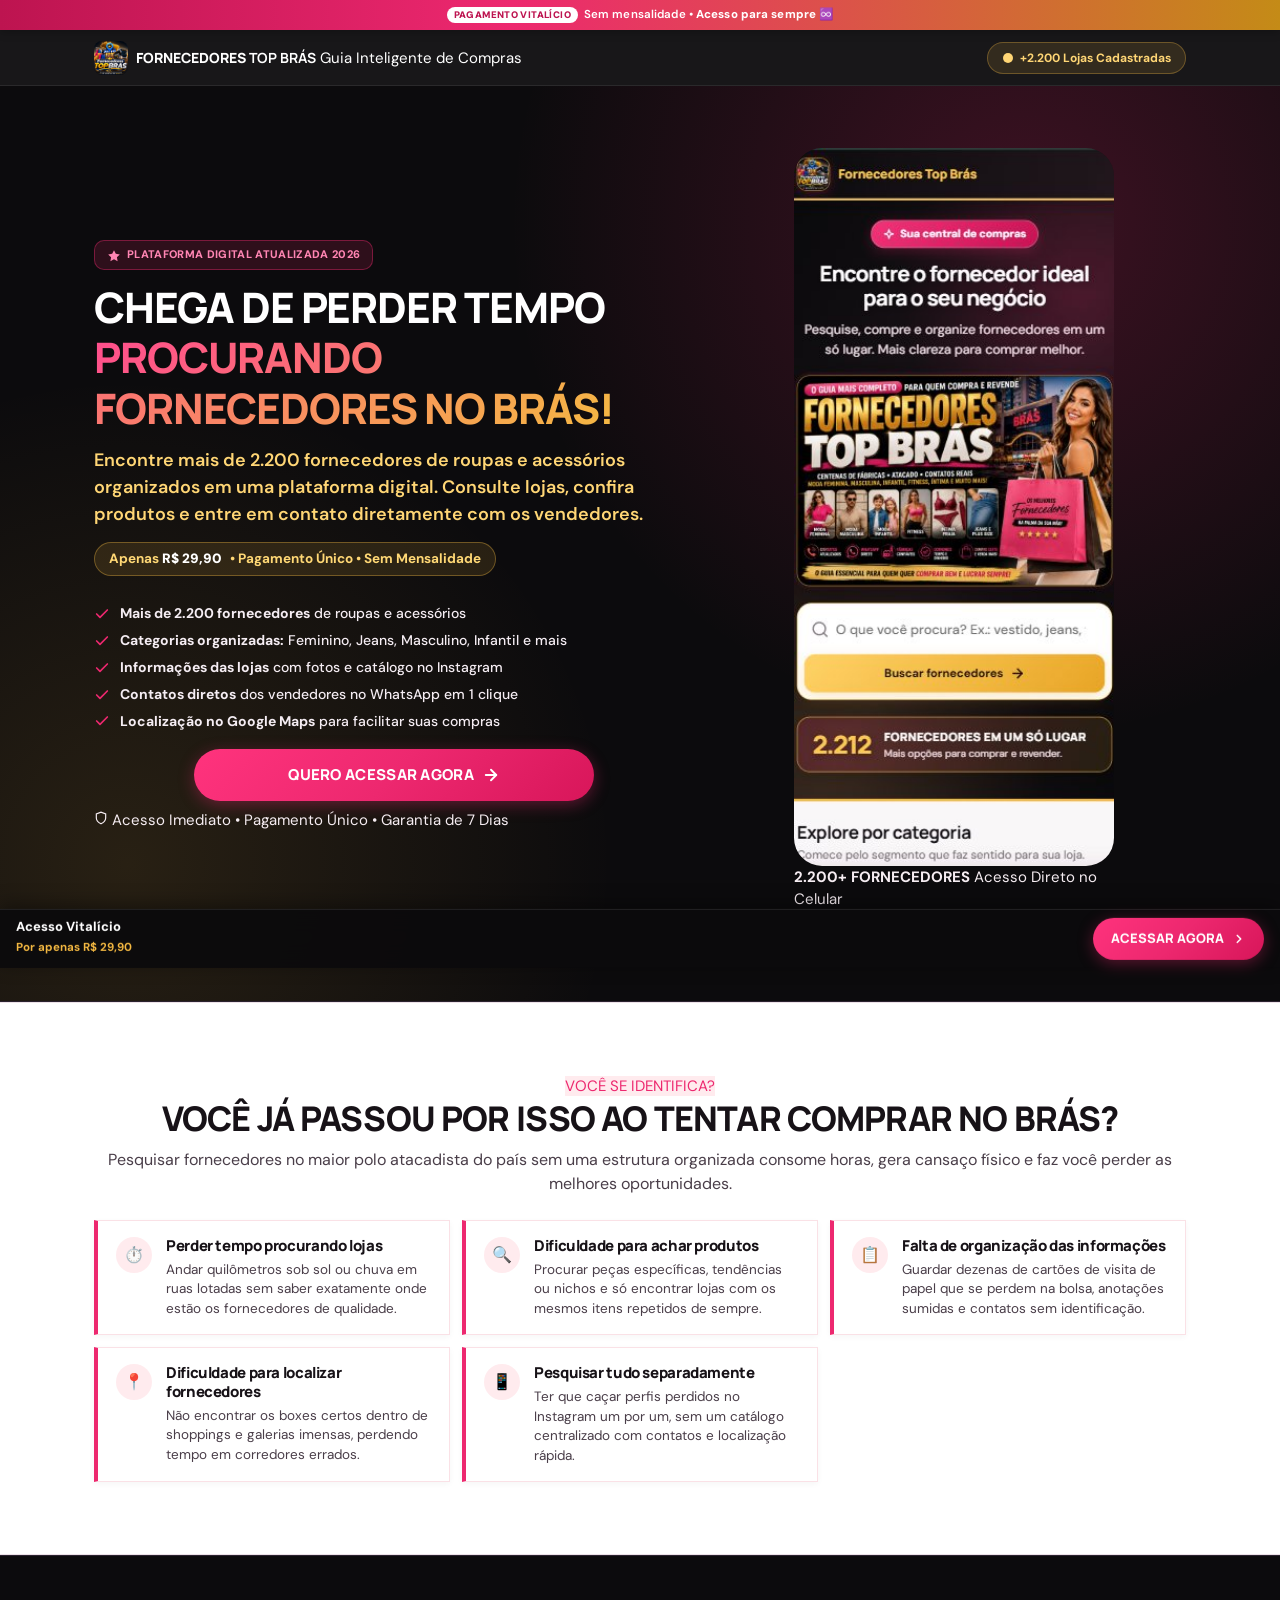
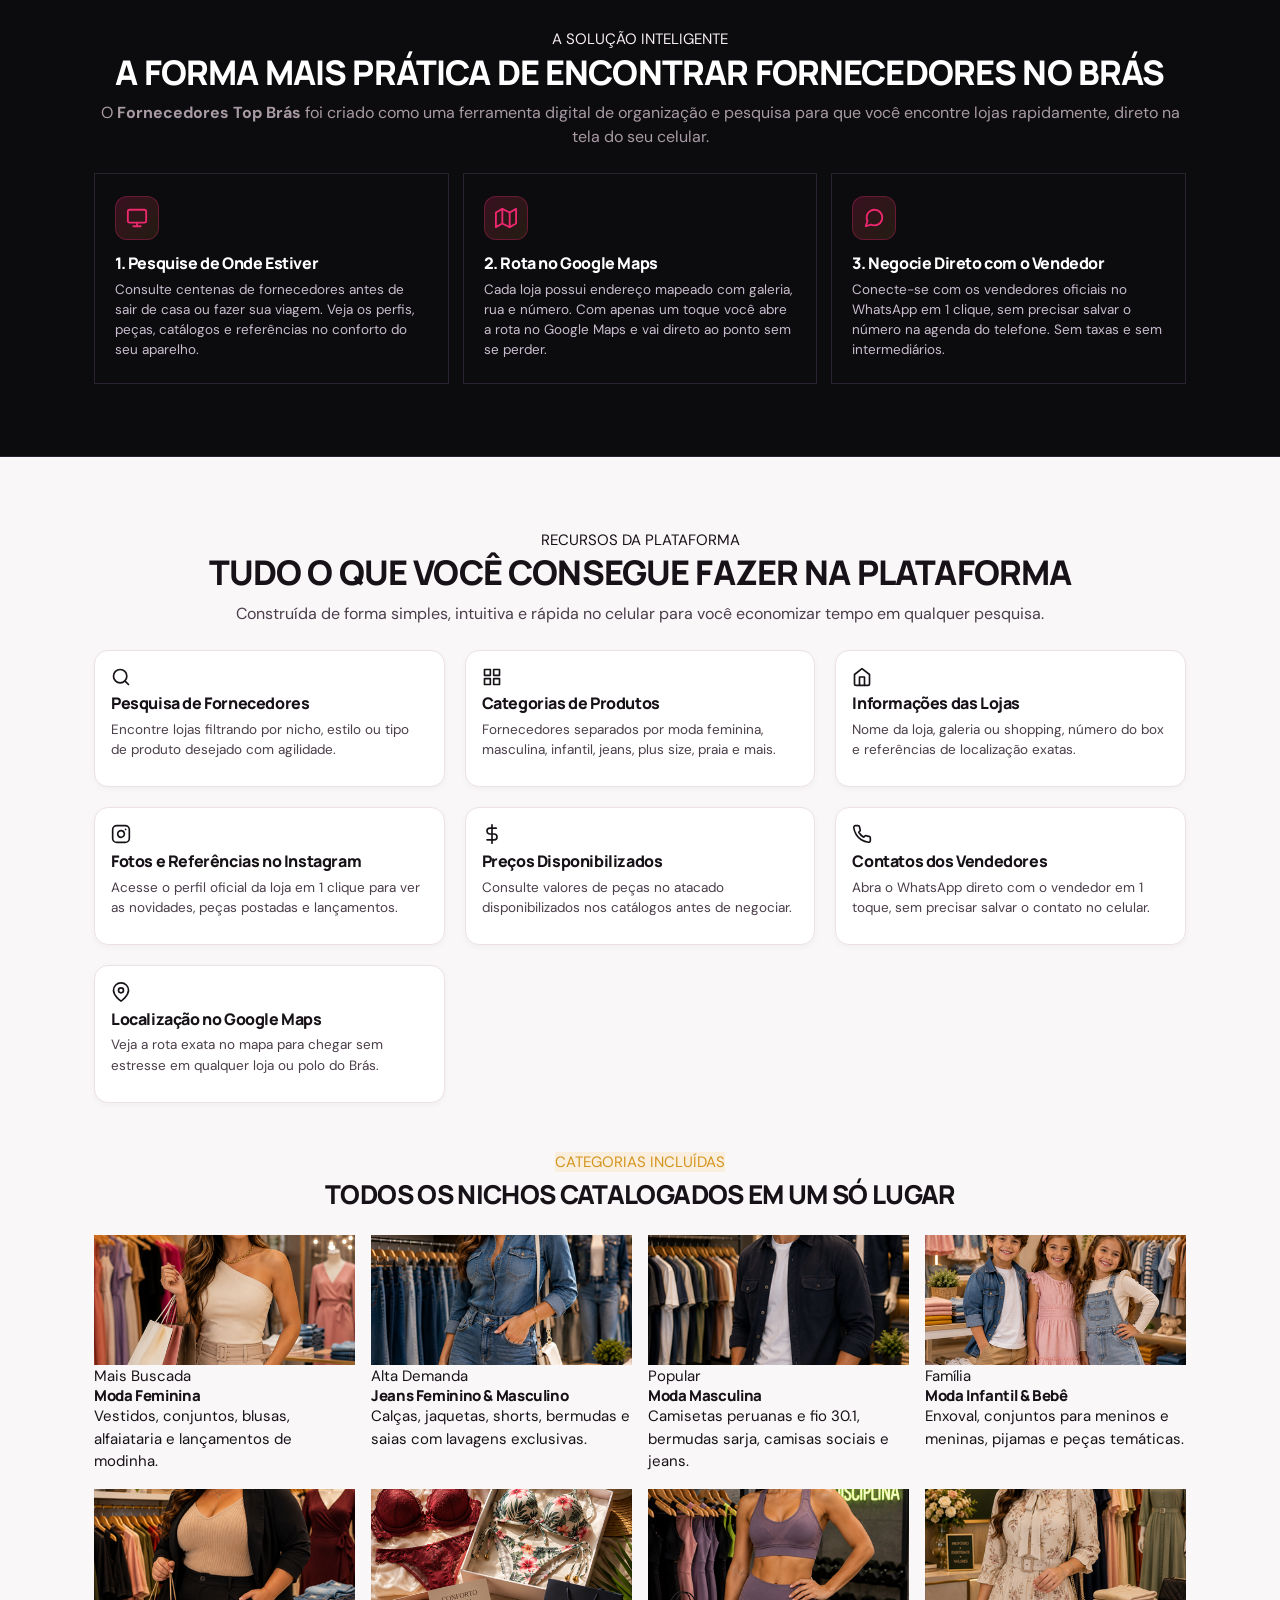
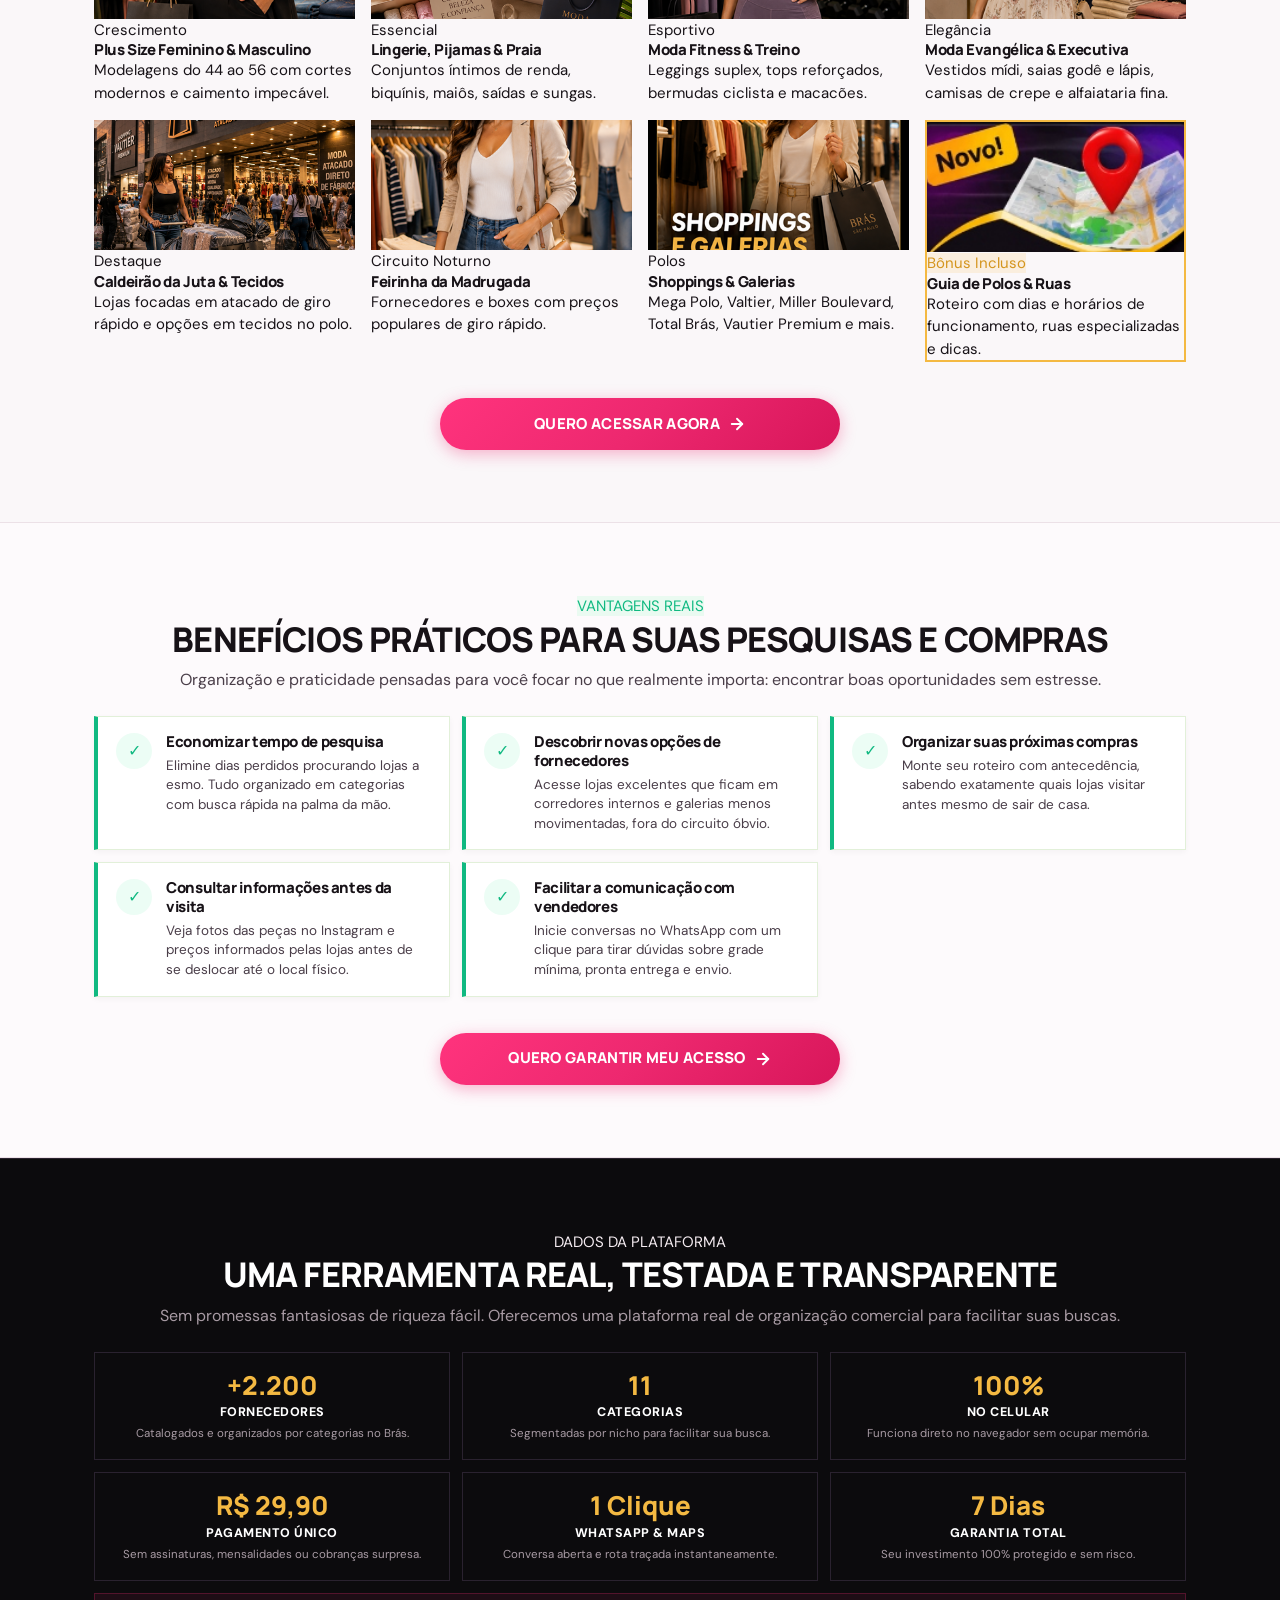
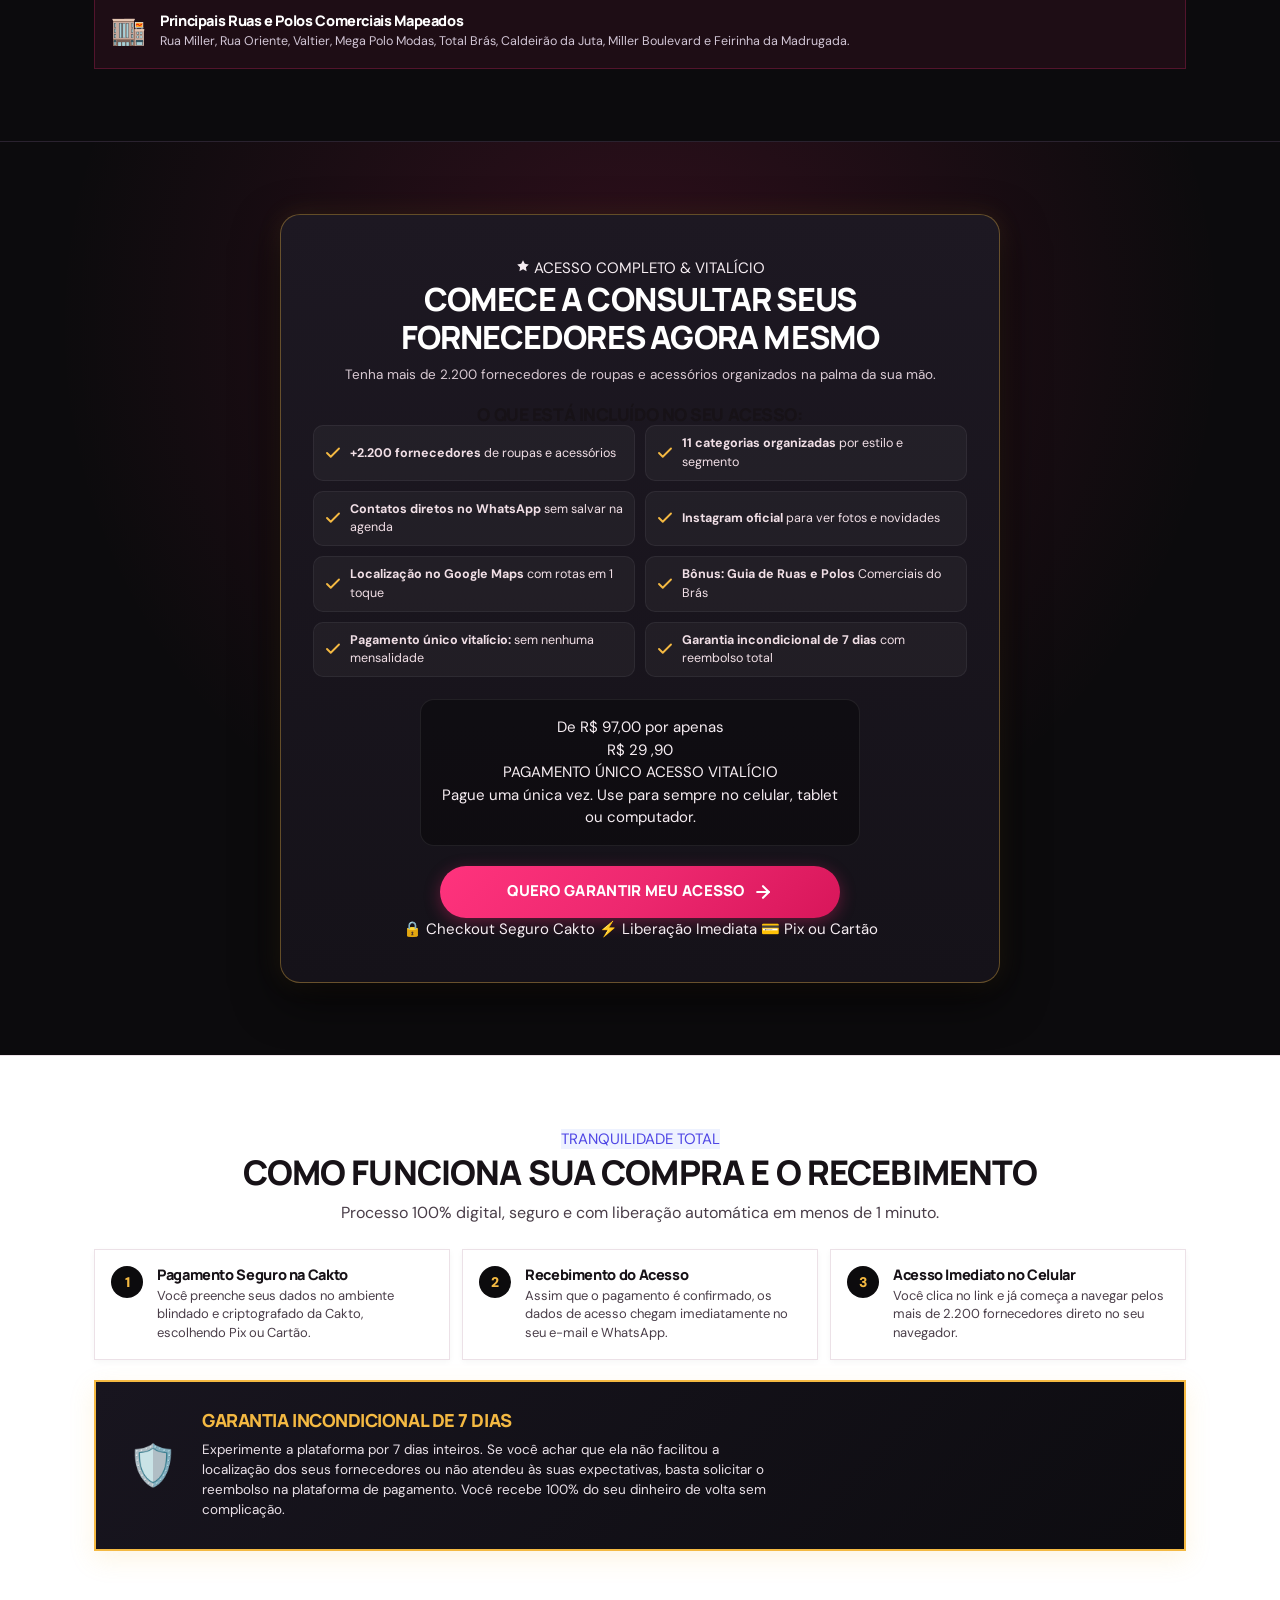
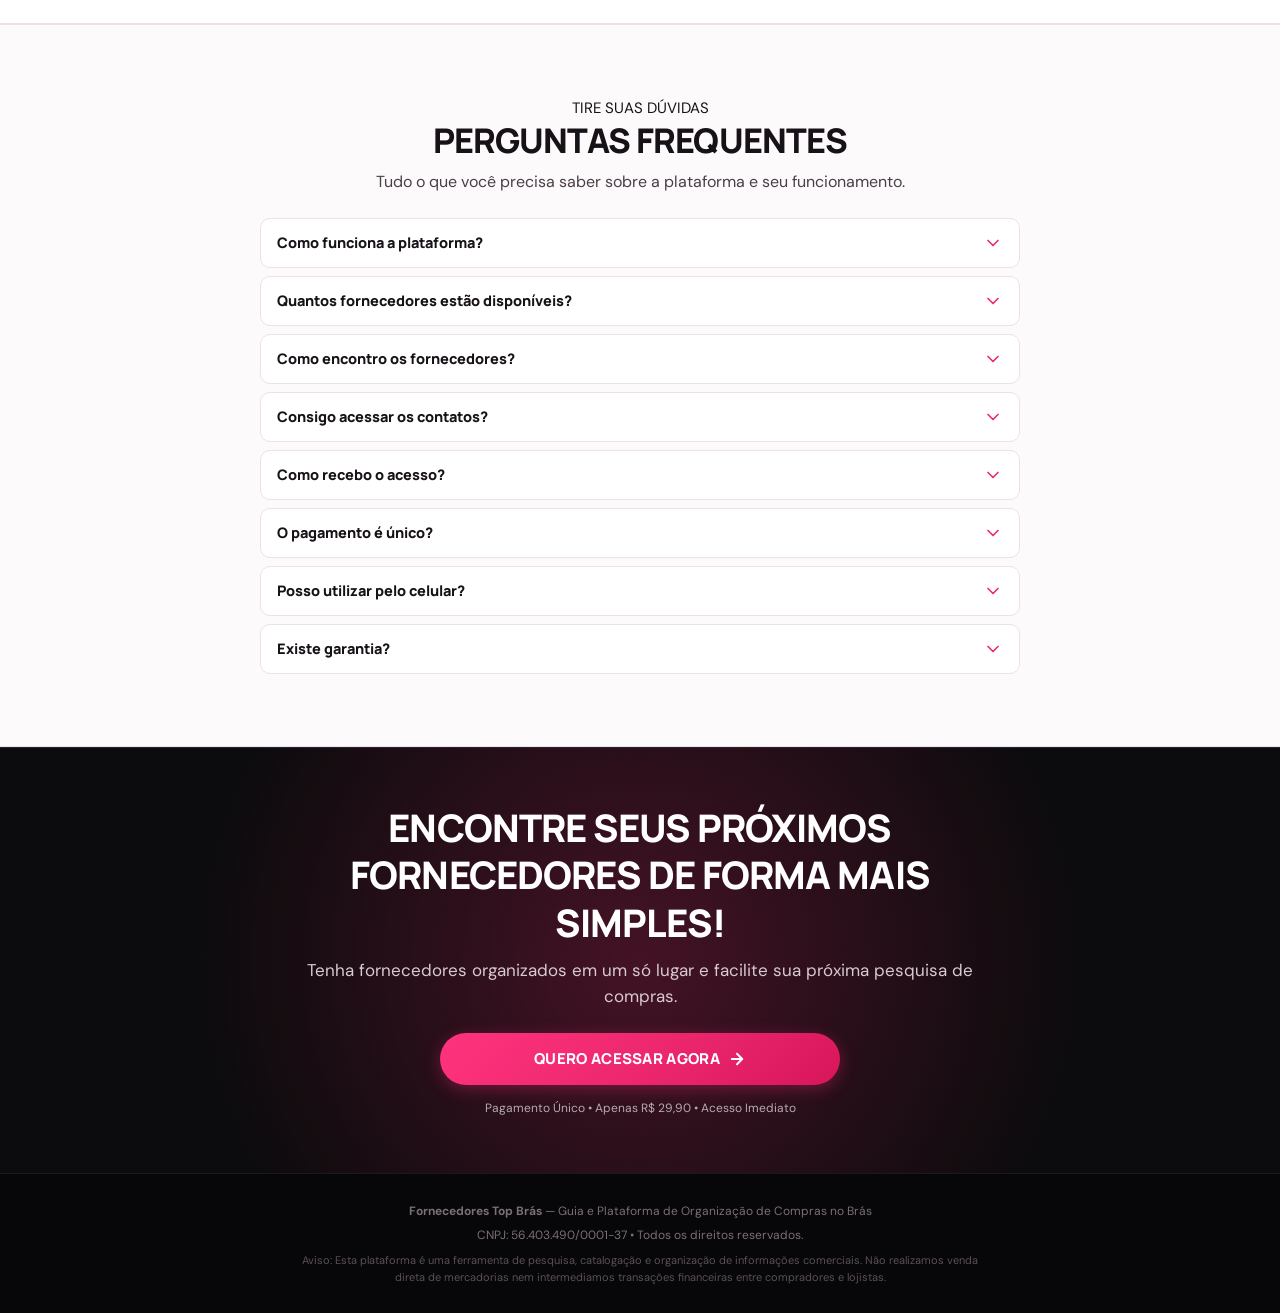
<file: index.html>
<!DOCTYPE html>
<html lang="pt-BR">
<head>
  <meta charset="UTF-8">
  <meta name="viewport" content="width=device-width, initial-scale=1.0, maximum-scale=5.0, viewport-fit=cover">
  <meta http-equiv="X-UA-Compatible" content="ie=edge">
  
  <!-- Facebook Domain Verification -->
  <meta name="facebook-domain-verification" content="ft5m39c0f0a52o89olgw6db3p6o39v" />
  
  <title>Fornecedores Top Brás — Guia Inteligente de Compras no Brás</title>
  <meta name="description" content="Encontre mais de 2.200 fornecedores de roupas e acessórios organizados em uma plataforma digital. Consulte lojas, confira produtos e fale direto com vendedores.">
  
  <!-- Open Graph / Redes Sociais & Meta Ads -->
  <meta property="og:type" content="website">
  <meta property="og:title" content="Fornecedores Top Brás — Guia Inteligente de Compras">
  <meta property="og:description" content="+2.200 fornecedores no seu celular. WhatsApp, Instagram, fotos reais e rota no Maps em 1 clique.">
  <meta property="og:image" content="assets/fornecedores-top-bras.png">
  <meta name="theme-color" content="#0c0b0d">
  
  <!-- Favicon -->
  <link rel="icon" type="image/png" href="assets/fornecedores-top-bras-logo.png">
  <link rel="apple-touch-icon" href="assets/fornecedores-top-bras-logo.png">
  
  <!-- Google Fonts: DM Sans & Manrope -->
  <link rel="preconnect" href="https://fonts.googleapis.com">
  <link rel="preconnect" href="https://fonts.gstatic.com" crossorigin>
  <link href="https://fonts.googleapis.com/css2?family=DM+Sans:ital,opsz,wght@0,9..40,400;0,9..40,500;0,9..40,600;0,9..40,700;1,9..40,400&family=Manrope:wght@600;700;800;900&display=swap" rel="stylesheet">
  
  <!-- Stylesheet Mobile First -->
  <link rel="stylesheet" href="styles.css">

  <!-- Meta Pixel Code -->
  <script>
    !function(f,b,e,v,n,t,s)
    {if(f.fbq)return;n=f.fbq=function(){n.callMethod?
    n.callMethod.apply(n,arguments):n.queue.push(arguments)};
    if(!f._fbq)f._fbq=n;n.push=n;n.loaded=!0;n.version='2.0';
    n.queue=[];t=b.createElement(e);t.async=!0;
    t.src=v;s=b.getElementsByTagName(e)[0];
    s.parentNode.insertBefore(t,s)}(window, document,'script',
    'https://connect.facebook.net/en_US/fbevents.js');
    fbq('init', '2291339678378032');
    fbq('track', 'PageView');
  </script>
  <noscript><img height="1" width="1" style="display:none"
  src="https://www.facebook.com/tr?id=2291339678378032&ev=PageView&noscript=1"
  /></noscript>
  <!-- End Meta Pixel Code -->
</head>
<body>

  <!-- ==========================================================================
       BARRA DE AVISO NO TOPO: PAGAMENTO VITALÍCIO & SEM MENSALIDADE
       ========================================================================== -->
  <aside class="top-announcement-bar" aria-label="Aviso de Pagamento Vitalício">
    <div class="container top-announcement-content">
      <span class="tab-pill">PAGAMENTO VITALÍCIO</span>
      <span class="tab-text">Sem mensalidade • <b>Acesso para sempre</b> ♾️</span>
    </div>
  </aside>

  <!-- ==========================================================================
       HEADER / TOPBAR (MOBILE FIRST - LIMPO & PROFISSIONAL)
       ========================================================================== -->
  <header class="topbar">
    <div class="container topbar-inner">
      <a href="#" class="brand" aria-label="Fornecedores Top Brás">
        <div class="brandmark">
          <img src="assets/fornecedores-top-bras-logo.png" alt="Logo Top Brás" width="34" height="34" loading="eager">
        </div>
        <div class="brand-text">
          <span class="brand-title">FORNECEDORES <b>TOP BRÁS</b></span>
          <span class="brand-sub">Guia Inteligente de Compras</span>
        </div>
      </a>
      <div class="topbar-badge">
        <svg width="12" height="12" viewBox="0 0 24 24" fill="currentColor" aria-hidden="true">
          <circle cx="12" cy="12" r="10"/>
        </svg>
        <span>+2.200 Lojas Cadastradas</span>
      </div>
    </div>
  </header>

  <main>
    <!-- ==========================================================================
         SEÇÃO 1 — HERO SECTION (PRIMEIRA DOBRA DE ALTA CONVERSÃO)
         ========================================================================== -->
    <section class="hero" id="inicio">
      <div class="container hero-grid">
        <div class="hero-copy">

          <!-- Pílula de Destaque -->
          <div class="hero-pill">
            <svg width="14" height="14" viewBox="0 0 24 24" fill="currentColor" aria-hidden="true">
              <path d="M12 2l3.09 6.26L22 9.27l-5 4.87 1.18 6.88L12 17.77l-6.18 3.25L7 14.14 2 9.27l6.91-1.01L12 2z"/>
            </svg>
            <span>PLATAFORMA DIGITAL ATUALIZADA 2026</span>
          </div>

          <!-- Headline Oficial da Reestruturação -->
          <h1 class="hero-headline">
            CHEGA DE PERDER TEMPO <span class="highlight-gradient">PROCURANDO FORNECEDORES NO BRÁS!</span>
          </h1>

          <!-- Subheadline Oficial -->
          <p class="hero-subheadline">
            Encontre mais de 2.200 fornecedores de roupas e acessórios organizados em uma plataforma digital. Consulte lojas, confira produtos e entre em contato diretamente com os vendedores.
          </p>

          <!-- Selo de Preço Claro na Primeira Dobra -->
          <div class="hero-price-badge">
            <span>Apenas <b>R$ 29,90</b></span>
            <span>• Pagamento Único • Sem Mensalidade</span>
          </div>

          <!-- Lista de Benefícios Chave (5 itens) -->
          <ul class="hero-benefit-list" aria-label="Benefícios principais">
            <li class="hero-benefit-item">
              <svg width="16" height="16" viewBox="0 0 24 24" fill="none" stroke="currentColor" stroke-width="2.5" stroke-linecap="round" stroke-linejoin="round" aria-hidden="true"><polyline points="20 6 9 17 4 12"/></svg>
              <span><b>Mais de 2.200 fornecedores</b> de roupas e acessórios</span>
            </li>
            <li class="hero-benefit-item">
              <svg width="16" height="16" viewBox="0 0 24 24" fill="none" stroke="currentColor" stroke-width="2.5" stroke-linecap="round" stroke-linejoin="round" aria-hidden="true"><polyline points="20 6 9 17 4 12"/></svg>
              <span><b>Categorias organizadas:</b> Feminino, Jeans, Masculino, Infantil e mais</span>
            </li>
            <li class="hero-benefit-item">
              <svg width="16" height="16" viewBox="0 0 24 24" fill="none" stroke="currentColor" stroke-width="2.5" stroke-linecap="round" stroke-linejoin="round" aria-hidden="true"><polyline points="20 6 9 17 4 12"/></svg>
              <span><b>Informações das lojas</b> com fotos e catálogo no Instagram</span>
            </li>
            <li class="hero-benefit-item">
              <svg width="16" height="16" viewBox="0 0 24 24" fill="none" stroke="currentColor" stroke-width="2.5" stroke-linecap="round" stroke-linejoin="round" aria-hidden="true"><polyline points="20 6 9 17 4 12"/></svg>
              <span><b>Contatos diretos</b> dos vendedores no WhatsApp em 1 clique</span>
            </li>
            <li class="hero-benefit-item">
              <svg width="16" height="16" viewBox="0 0 24 24" fill="none" stroke="currentColor" stroke-width="2.5" stroke-linecap="round" stroke-linejoin="round" aria-hidden="true"><polyline points="20 6 9 17 4 12"/></svg>
              <span><b>Localização no Google Maps</b> para facilitar suas compras</span>
            </li>
          </ul>

          <!-- Botão de Ação Principal (Hero CTA) -->
          <div class="hero-cta-group">
            <a href="https://pay.cakto.com.br/dega2d9_1273419" class="btn btn-primary btn-checkout btn-lg" data-action="checkout" aria-label="Quero Acessar Agora">
              <span>QUERO ACESSAR AGORA</span>
              <svg width="18" height="18" viewBox="0 0 24 24" fill="none" stroke="currentColor" stroke-width="2.5" stroke-linecap="round" stroke-linejoin="round" aria-hidden="true">
                <line x1="5" y1="12" x2="19" y2="12"></line>
                <polyline points="12 5 19 12 12 19"></polyline>
              </svg>
            </a>
            <div class="hero-guarantee-note">
              <svg width="14" height="14" viewBox="0 0 24 24" fill="none" stroke="currentColor" stroke-width="2" aria-hidden="true">
                <path d="M12 22s8-4 8-10V5l-8-3-8 3v7c0 6 8 10 8 10z"/>
              </svg>
              <span>Acesso Imediato • Pagamento Único • Garantia de 7 Dias</span>
            </div>
          </div>

        </div>

        <!-- Demonstração Real da Plataforma (Mockup Celular) -->
        <div class="hero-visual" aria-hidden="false">
          <div class="phone-mockup-wrapper">
            <div class="phone-mockup">
              <div class="phone-notch"></div>
              <img 
                src="assets/app-screen.jpg" 
                alt="Demonstração real da plataforma Fornecedores Top Brás no celular com botões de WhatsApp, Instagram e rota no Maps" 
                class="phone-screen"
                width="320" 
                height="650"
                loading="eager"
                fetchpriority="high"
              >
            </div>
            <div class="hero-badge-floating">
              <div class="hbf-dot"></div>
              <div class="hbf-text">
                <b>2.200+ FORNECEDORES</b>
                <span>Acesso Direto no Celular</span>
              </div>
            </div>
          </div>
        </div>

      </div>
    </section>

    <!-- ==========================================================================
         SEÇÃO 2 — PROBLEMA DO CLIENTE
         ========================================================================== -->
    <section class="section" id="problema" style="background: #ffffff; border-top: 1px solid var(--line-light); border-bottom: 1px solid var(--line-light);">
      <div class="container">
        <div class="section-header text-center">
          <span class="section-tag" style="background: #ffebee; color: #ed286f;">VOCÊ SE IDENTIFICA?</span>
          <h2 class="section-title">VOCÊ JÁ PASSOU POR ISSO AO TENTAR COMPRAR NO BRÁS?</h2>
          <p class="section-desc">
            Pesquisar fornecedores no maior polo atacadista do país sem uma estrutura organizada consome horas, gera cansaço físico e faz você perder as melhores oportunidades.
          </p>
        </div>

        <div class="problem-grid">
          <div class="problem-card">
            <div class="problem-icon">⏱️</div>
            <div class="problem-text">
              <h3>Perder tempo procurando lojas</h3>
              <p>Andar quilômetros sob sol ou chuva em ruas lotadas sem saber exatamente onde estão os fornecedores de qualidade.</p>
            </div>
          </div>

          <div class="problem-card">
            <div class="problem-icon">🔍</div>
            <div class="problem-text">
              <h3>Dificuldade para achar produtos</h3>
              <p>Procurar peças específicas, tendências ou nichos e só encontrar lojas com os mesmos itens repetidos de sempre.</p>
            </div>
          </div>

          <div class="problem-card">
            <div class="problem-icon">📋</div>
            <div class="problem-text">
              <h3>Falta de organização das informações</h3>
              <p>Guardar dezenas de cartões de visita de papel que se perdem na bolsa, anotações sumidas e contatos sem identificação.</p>
            </div>
          </div>

          <div class="problem-card">
            <div class="problem-icon">📍</div>
            <div class="problem-text">
              <h3>Dificuldade para localizar fornecedores</h3>
              <p>Não encontrar os boxes certos dentro de shoppings e galerias imensas, perdendo tempo em corredores errados.</p>
            </div>
          </div>

          <div class="problem-card">
            <div class="problem-icon">📱</div>
            <div class="problem-text">
              <h3>Pesquisar tudo separadamente</h3>
              <p>Ter que caçar perfis perdidos no Instagram um por um, sem um catálogo centralizado com contatos e localização rápida.</p>
            </div>
          </div>
        </div>
      </div>
    </section>

    <!-- ==========================================================================
         SEÇÃO 3 — APRESENTAÇÃO DA SOLUÇÃO
         ========================================================================== -->
    <section class="section section-dark" id="solucao">
      <div class="container">
        <div class="section-header text-center">
          <span class="section-tag">A SOLUÇÃO INTELIGENTE</span>
          <h2 class="section-title">A FORMA MAIS PRÁTICA DE ENCONTRAR FORNECEDORES NO BRÁS</h2>
          <p class="section-desc">
            O <b>Fornecedores Top Brás</b> foi criado como uma ferramenta digital de organização e pesquisa para que você encontre lojas rapidamente, direto na tela do seu celular.
          </p>
        </div>

        <div class="solution-grid">
          <div class="solution-card">
            <div class="solution-icon-box">
              <svg width="22" height="22" viewBox="0 0 24 24" fill="none" stroke="currentColor" stroke-width="2" stroke-linecap="round" stroke-linejoin="round" aria-hidden="true">
                <rect x="2" y="3" width="20" height="14" rx="2" ry="2"></rect>
                <line x1="8" y1="21" x2="16" y2="21"></line>
                <line x1="12" y1="17" x2="12" y2="21"></line>
              </svg>
            </div>
            <h3>1. Pesquise de Onde Estiver</h3>
            <p>Consulte centenas de fornecedores antes de sair de casa ou fazer sua viagem. Veja os perfis, peças, catálogos e referências no conforto do seu aparelho.</p>
          </div>

          <div class="solution-card">
            <div class="solution-icon-box">
              <svg width="22" height="22" viewBox="0 0 24 24" fill="none" stroke="currentColor" stroke-width="2" stroke-linecap="round" stroke-linejoin="round" aria-hidden="true">
                <polygon points="1 6 1 22 8 18 16 22 23 18 23 2 16 6 8 2 1 6"></polygon>
                <line x1="8" y1="2" x2="8" y2="18"></line>
                <line x1="16" y1="6" x2="16" y2="22"></line>
              </svg>
            </div>
            <h3>2. Rota no Google Maps</h3>
            <p>Cada loja possui endereço mapeado com galeria, rua e número. Com apenas um toque você abre a rota no Google Maps e vai direto ao ponto sem se perder.</p>
          </div>

          <div class="solution-card">
            <div class="solution-icon-box">
              <svg width="22" height="22" viewBox="0 0 24 24" fill="none" stroke="currentColor" stroke-width="2" stroke-linecap="round" stroke-linejoin="round" aria-hidden="true">
                <path d="M21 11.5a8.38 8.38 0 0 1-.9 3.8 8.5 8.5 0 0 1-7.6 4.7 8.38 8.38 0 0 1-3.8-.9L3 21l1.9-5.7a8.38 8.38 0 0 1-.9-3.8 8.5 8.5 0 0 1 4.7-7.6 8.38 8.38 0 0 1 3.8-.9h.5a8.48 8.48 0 0 1 8 8v.5z"></path>
              </svg>
            </div>
            <h3>3. Negocie Direto com o Vendedor</h3>
            <p>Conecte-se com os vendedores oficiais no WhatsApp em 1 clique, sem precisar salvar o número na agenda do telefone. Sem taxas e sem intermediários.</p>
          </div>
        </div>
      </div>
    </section>

    <!-- ==========================================================================
         SEÇÃO 4 — DEMONSTRAÇÃO DAS FUNCIONALIDADES
         ========================================================================== -->
    <section class="section" id="funcionalidades">
      <div class="container">
        <div class="section-header text-center">
          <span class="section-tag">RECURSOS DA PLATAFORMA</span>
          <h2 class="section-title">TUDO O QUE VOCÊ CONSEGUE FAZER NA PLATAFORMA</h2>
          <p class="section-desc">
            Construída de forma simples, intuitiva e rápida no celular para você economizar tempo em qualquer pesquisa.
          </p>
        </div>

        <!-- 7 Funcionalidades Reais -->
        <div class="capabilities-grid">
          <div class="capability-card">
            <div class="cap-icon-box">
              <svg width="20" height="20" viewBox="0 0 24 24" fill="none" stroke="currentColor" stroke-width="2" stroke-linecap="round" stroke-linejoin="round" aria-hidden="true"><circle cx="11" cy="11" r="8"></circle><line x1="21" y1="21" x2="16.65" y2="16.65"></line></svg>
            </div>
            <div class="cap-info">
              <h3>Pesquisa de Fornecedores</h3>
              <p>Encontre lojas filtrando por nicho, estilo ou tipo de produto desejado com agilidade.</p>
            </div>
          </div>

          <div class="capability-card">
            <div class="cap-icon-box">
              <svg width="20" height="20" viewBox="0 0 24 24" fill="none" stroke="currentColor" stroke-width="2" stroke-linecap="round" stroke-linejoin="round" aria-hidden="true"><rect x="3" y="3" width="7" height="7"></rect><rect x="14" y="3" width="7" height="7"></rect><rect x="14" y="14" width="7" height="7"></rect><rect x="3" y="14" width="7" height="7"></rect></svg>
            </div>
            <div class="cap-info">
              <h3>Categorias de Produtos</h3>
              <p>Fornecedores separados por moda feminina, masculina, infantil, jeans, plus size, praia e mais.</p>
            </div>
          </div>

          <div class="capability-card">
            <div class="cap-icon-box">
              <svg width="20" height="20" viewBox="0 0 24 24" fill="none" stroke="currentColor" stroke-width="2" stroke-linecap="round" stroke-linejoin="round" aria-hidden="true"><path d="M3 9l9-7 9 7v11a2 2 0 0 1-2 2H5a2 2 0 0 1-2-2z"></path><polyline points="9 22 9 12 15 12 15 22"></polyline></svg>
            </div>
            <div class="cap-info">
              <h3>Informações das Lojas</h3>
              <p>Nome da loja, galeria ou shopping, número do box e referências de localização exatas.</p>
            </div>
          </div>

          <div class="capability-card">
            <div class="cap-icon-box">
              <svg width="20" height="20" viewBox="0 0 24 24" fill="none" stroke="currentColor" stroke-width="2" stroke-linecap="round" stroke-linejoin="round" aria-hidden="true"><rect x="2" y="2" width="20" height="20" rx="5" ry="5"></rect><path d="M16 11.37A4 4 0 1 1 12.63 8 4 4 0 0 1 16 11.37z"></path><line x1="17.5" y1="6.5" x2="17.51" y2="6.5"></line></svg>
            </div>
            <div class="cap-info">
              <h3>Fotos e Referências no Instagram</h3>
              <p>Acesse o perfil oficial da loja em 1 clique para ver as novidades, peças postadas e lançamentos.</p>
            </div>
          </div>

          <div class="capability-card">
            <div class="cap-icon-box">
              <svg width="20" height="20" viewBox="0 0 24 24" fill="none" stroke="currentColor" stroke-width="2" stroke-linecap="round" stroke-linejoin="round" aria-hidden="true"><line x1="12" y1="1" x2="12" y2="23"></line><path d="M17 5H9.5a3.5 3.5 0 0 0 0 7h5a3.5 3.5 0 0 1 0 7H6"></path></svg>
            </div>
            <div class="cap-info">
              <h3>Preços Disponibilizados</h3>
              <p>Consulte valores de peças no atacado disponibilizados nos catálogos antes de negociar.</p>
            </div>
          </div>

          <div class="capability-card">
            <div class="cap-icon-box">
              <svg width="20" height="20" viewBox="0 0 24 24" fill="none" stroke="currentColor" stroke-width="2" stroke-linecap="round" stroke-linejoin="round" aria-hidden="true"><path d="M22 16.92v3a2 2 0 0 1-2.18 2 19.79 19.79 0 0 1-8.63-3.07 19.5 19.5 0 0 1-6-6 19.79 19.79 0 0 1-3.07-8.67A2 2 0 0 1 4.11 2h3a2 2 0 0 1 2 1.72 12.84 12.84 0 0 0 .7 2.81 2 2 0 0 1-.45 2.11L8.09 9.91a16 16 0 0 0 6 6l1.27-1.27a2 2 0 0 1 2.11-.45 12.84 12.84 0 0 0 2.81.7A2 2 0 0 1 22 16.92z"></path></svg>
            </div>
            <div class="cap-info">
              <h3>Contatos dos Vendedores</h3>
              <p>Abra o WhatsApp direto com o vendedor em 1 toque, sem precisar salvar o contato no celular.</p>
            </div>
          </div>

          <div class="capability-card">
            <div class="cap-icon-box">
              <svg width="20" height="20" viewBox="0 0 24 24" fill="none" stroke="currentColor" stroke-width="2" stroke-linecap="round" stroke-linejoin="round" aria-hidden="true"><path d="M21 10c0 7-9 13-9 13s-9-6-9-13a9 9 0 0 1 18 0z"></path><circle cx="12" cy="10" r="3"></circle></svg>
            </div>
            <div class="cap-info">
              <h3>Localização no Google Maps</h3>
              <p>Veja a rota exata no mapa para chegar sem estresse em qualquer loja ou polo do Brás.</p>
            </div>
          </div>
        </div>

        <!-- Grade de Categorias Reais da Plataforma -->
        <div style="margin-top: 48px;">
          <div class="section-header text-center" style="margin-bottom: 24px;">
            <span class="section-tag" style="background: rgba(244, 185, 66, 0.15); color: #d4951e;">CATEGORIAS INCLUÍDAS</span>
            <h3 style="font-size: clamp(20px, 4vw, 26px); font-weight: 800; color: var(--ink-primary); margin-top: 6px;">
              TODOS OS NICHOS CATALOGADOS EM UM SÓ LUGAR
            </h3>
          </div>

          <div class="categories-slider-grid">
            <div class="cat-card">
              <div class="cat-image-container">
                <img src="assets/categories/01-moda-feminina.png" alt="Moda Feminina no Brás" width="220" height="120" loading="lazy">
              </div>
              <div class="cat-content">
                <span class="cat-tag">Mais Buscada</span>
                <h4>Moda Feminina</h4>
                <p>Vestidos, conjuntos, blusas, alfaiataria e lançamentos de modinha.</p>
              </div>
            </div>

            <div class="cat-card">
              <div class="cat-image-container">
                <img src="assets/categories/05-jeans-feminino.png" alt="Jeans no Brás" width="220" height="120" loading="lazy">
              </div>
              <div class="cat-content">
                <span class="cat-tag">Alta Demanda</span>
                <h4>Jeans Feminino & Masculino</h4>
                <p>Calças, jaquetas, shorts, bermudas e saias com lavagens exclusivas.</p>
              </div>
            </div>

            <div class="cat-card">
              <div class="cat-image-container">
                <img src="assets/categories/09-moda-masculina.png" alt="Moda Masculina no Brás" width="220" height="120" loading="lazy">
              </div>
              <div class="cat-content">
                <span class="cat-tag">Popular</span>
                <h4>Moda Masculina</h4>
                <p>Camisetas peruanas e fio 30.1, bermudas sarja, camisas sociais e jeans.</p>
              </div>
            </div>

            <div class="cat-card">
              <div class="cat-image-container">
                <img src="assets/categories/08-moda-infantil.png" alt="Moda Infantil no Brás" width="220" height="120" loading="lazy">
              </div>
              <div class="cat-content">
                <span class="cat-tag">Família</span>
                <h4>Moda Infantil & Bebê</h4>
                <p>Enxoval, conjuntos para meninos e meninas, pijamas e peças temáticas.</p>
              </div>
            </div>

            <div class="cat-card">
              <div class="cat-image-container">
                <img src="assets/categories/06-plus-size.png" alt="Plus Size no Brás" width="220" height="120" loading="lazy">
              </div>
              <div class="cat-content">
                <span class="cat-tag">Crescimento</span>
                <h4>Plus Size Feminino & Masculino</h4>
                <p>Modelagens do 44 ao 56 com cortes modernos e caimento impecável.</p>
              </div>
            </div>

            <div class="cat-card">
              <div class="cat-image-container">
                <img src="assets/categories/03-moda-intima-praia.png" alt="Moda Íntima e Praia no Brás" width="220" height="120" loading="lazy">
              </div>
              <div class="cat-content">
                <span class="cat-tag">Essencial</span>
                <h4>Lingerie, Pijamas & Praia</h4>
                <p>Conjuntos íntimos de renda, biquínis, maiôs, saídas e sungas.</p>
              </div>
            </div>

            <div class="cat-card">
              <div class="cat-image-container">
                <img src="assets/categories/04-moda-fitness-legging.png" alt="Moda Fitness no Brás" width="220" height="120" loading="lazy">
              </div>
              <div class="cat-content">
                <span class="cat-tag">Esportivo</span>
                <h4>Moda Fitness & Treino</h4>
                <p>Leggings suplex, tops reforçados, bermudas ciclista e macacões.</p>
              </div>
            </div>

            <div class="cat-card">
              <div class="cat-image-container">
                <img src="assets/categories/07-moda-evangelica.png" alt="Moda Evangélica no Brás" width="220" height="120" loading="lazy">
              </div>
              <div class="cat-content">
                <span class="cat-tag">Elegância</span>
                <h4>Moda Evangélica & Executiva</h4>
                <p>Vestidos mídi, saias godê e lápis, camisas de crepe e alfaiataria fina.</p>
              </div>
            </div>

            <div class="cat-card">
              <div class="cat-image-container">
                <img src="assets/categories/02-caldeirao-da-juta.png" alt="Caldeirão da Juta e Polo de Tecidos" width="220" height="120" loading="lazy">
              </div>
              <div class="cat-content">
                <span class="cat-tag">Destaque</span>
                <h4>Caldeirão da Juta & Tecidos</h4>
                <p>Lojas focadas em atacado de giro rápido e opções em tecidos no polo.</p>
              </div>
            </div>

            <div class="cat-card">
              <div class="cat-image-container">
                <img src="assets/categories/10-feirinha-madrugada-bonus.png" alt="Feirinha da Madrugada no Brás" width="220" height="120" loading="lazy">
              </div>
              <div class="cat-content">
                <span class="cat-tag">Circuito Noturno</span>
                <h4>Feirinha da Madrugada</h4>
                <p>Fornecedores e boxes com preços populares de giro rápido.</p>
              </div>
            </div>

            <div class="cat-card">
              <div class="cat-image-container">
                <img src="assets/categories/11-shoppings-galerias.png" alt="Shoppings e Galerias do Brás" width="220" height="120" loading="lazy">
              </div>
              <div class="cat-content">
                <span class="cat-tag">Polos</span>
                <h4>Shoppings & Galerias</h4>
                <p>Mega Polo, Valtier, Miller Boulevard, Total Brás, Vautier Premium e mais.</p>
              </div>
            </div>

            <div class="cat-card" id="catCardGuia" style="cursor: pointer; border: 2px solid var(--gold);">
              <div class="cat-image-container">
                <img src="assets/categories/12-guia-do-bras.png" alt="Bônus Especial Guia do Brás" width="220" height="120" loading="lazy">
              </div>
              <div class="cat-content">
                <span class="cat-tag" style="background: rgba(244,185,66,0.15); color: #d4951e;">Bônus Incluso</span>
                <h4>Guia de Polos & Ruas</h4>
                <p>Roteiro com dias e horários de funcionamento, ruas especializadas e dicas.</p>
              </div>
            </div>
          </div>

          <!-- CTA Intermediário -->
          <div class="text-center" style="margin-top: 36px;">
            <a href="https://pay.cakto.com.br/dega2d9_1273419" class="btn btn-primary btn-checkout btn-lg" data-action="checkout">
              <span>QUERO ACESSAR AGORA</span>
              <svg width="18" height="18" viewBox="0 0 24 24" fill="none" stroke="currentColor" stroke-width="2.5" stroke-linecap="round" stroke-linejoin="round" aria-hidden="true"><line x1="5" y1="12" x2="19" y2="12"></line><polyline points="12 5 19 12 12 19"></polyline></svg>
            </a>
          </div>
        </div>

      </div>
    </section>

    <!-- ==========================================================================
         SEÇÃO 5 — BENEFÍCIOS PRÁTICOS
         ========================================================================== -->
    <section class="section" id="beneficios" style="background: #fdfafc; border-top: 1px solid var(--line-light); border-bottom: 1px solid var(--line-light);">
      <div class="container">
        <div class="section-header text-center">
          <span class="section-tag" style="background: #eafaf1; color: #10b981;">VANTAGENS REAIS</span>
          <h2 class="section-title">BENEFÍCIOS PRÁTICOS PARA SUAS PESQUISAS E COMPRAS</h2>
          <p class="section-desc">
            Organização e praticidade pensadas para você focar no que realmente importa: encontrar boas oportunidades sem estresse.
          </p>
        </div>

        <div class="benefits-grid">
          <div class="benefit-card">
            <div class="benefit-icon-box">✓</div>
            <div class="benefit-text">
              <h3>Economizar tempo de pesquisa</h3>
              <p>Elimine dias perdidos procurando lojas a esmo. Tudo organizado em categorias com busca rápida na palma da mão.</p>
            </div>
          </div>

          <div class="benefit-card">
            <div class="benefit-icon-box">✓</div>
            <div class="benefit-text">
              <h3>Descobrir novas opções de fornecedores</h3>
              <p>Acesse lojas excelentes que ficam em corredores internos e galerias menos movimentadas, fora do circuito óbvio.</p>
            </div>
          </div>

          <div class="benefit-card">
            <div class="benefit-icon-box">✓</div>
            <div class="benefit-text">
              <h3>Organizar suas próximas compras</h3>
              <p>Monte seu roteiro com antecedência, sabendo exatamente quais lojas visitar antes mesmo de sair de casa.</p>
            </div>
          </div>

          <div class="benefit-card">
            <div class="benefit-icon-box">✓</div>
            <div class="benefit-text">
              <h3>Consultar informações antes da visita</h3>
              <p>Veja fotos das peças no Instagram e preços informados pelas lojas antes de se deslocar até o local físico.</p>
            </div>
          </div>

          <div class="benefit-card">
            <div class="benefit-icon-box">✓</div>
            <div class="benefit-text">
              <h3>Facilitar a comunicação com vendedores</h3>
              <p>Inicie conversas no WhatsApp com um clique para tirar dúvidas sobre grade mínima, pronta entrega e envio.</p>
            </div>
          </div>
        </div>

        <!-- CTA Intermediário -->
        <div class="text-center" style="margin-top: 36px;">
          <a href="https://pay.cakto.com.br/dega2d9_1273419" class="btn btn-primary btn-checkout btn-lg" data-action="checkout">
            <span>QUERO GARANTIR MEU ACESSO</span>
            <svg width="18" height="18" viewBox="0 0 24 24" fill="none" stroke="currentColor" stroke-width="2.5" stroke-linecap="round" stroke-linejoin="round" aria-hidden="true"><line x1="5" y1="12" x2="19" y2="12"></line><polyline points="12 5 19 12 12 19"></polyline></svg>
          </a>
        </div>
      </div>
    </section>

    <!-- ==========================================================================
         SEÇÃO 6 — PROVA SOCIAL / DEMONSTRAÇÃO REAL & TRANSPARÊNCIA
         ========================================================================== -->
    <section class="section section-dark" id="prova-social">
      <div class="container">
        <div class="section-header text-center">
          <span class="section-tag">DADOS DA PLATAFORMA</span>
          <h2 class="section-title">UMA FERRAMENTA REAL, TESTADA E TRANSPARENTE</h2>
          <p class="section-desc">
            Sem promessas fantasiosas de riqueza fácil. Oferecemos uma plataforma real de organização comercial para facilitar suas buscas.
          </p>
        </div>

        <div class="stats-counter-grid">
          <div class="stat-card">
            <div class="stat-number">+2.200</div>
            <div class="stat-label">Fornecedores</div>
            <p class="stat-desc">Catalogados e organizados por categorias no Brás.</p>
          </div>

          <div class="stat-card">
            <div class="stat-number">11</div>
            <div class="stat-label">Categorias</div>
            <p class="stat-desc">Segmentadas por nicho para facilitar sua busca.</p>
          </div>

          <div class="stat-card">
            <div class="stat-number">100%</div>
            <div class="stat-label">No Celular</div>
            <p class="stat-desc">Funciona direto no navegador sem ocupar memória.</p>
          </div>

          <div class="stat-card">
            <div class="stat-number">R$ 29,90</div>
            <div class="stat-label">Pagamento Único</div>
            <p class="stat-desc">Sem assinaturas, mensalidades ou cobranças surpresa.</p>
          </div>

          <div class="stat-card">
            <div class="stat-number">1 Clique</div>
            <div class="stat-label">WhatsApp & Maps</div>
            <p class="stat-desc">Conversa aberta e rota traçada instantaneamente.</p>
          </div>

          <div class="stat-card">
            <div class="stat-number">7 Dias</div>
            <div class="stat-label">Garantia Total</div>
            <p class="stat-desc">Seu investimento 100% protegido e sem risco.</p>
          </div>

          <div class="stat-card-full">
            <div class="stat-icon">🏬</div>
            <div>
              <h4>Principais Ruas e Polos Comerciais Mapeados</h4>
              <p>Rua Miller, Rua Oriente, Valtier, Mega Polo Modas, Total Brás, Caldeirão da Juta, Miller Boulevard e Feirinha da Madrugada.</p>
            </div>
          </div>
        </div>

      </div>
    </section>

    <!-- ==========================================================================
         SEÇÃO 7 — OFERTA OFICIAL DE ALTA CONVERSÃO
         ========================================================================== -->
    <section class="section offer-section" id="oferta">
      <div class="container">
        
        <div class="offer-card">
          <!-- Selo Superior -->
          <div class="offer-badge-wrapper">
            <span class="offer-badge">
              <svg width="14" height="14" viewBox="0 0 24 24" fill="currentColor" aria-hidden="true">
                <path d="M12 2l3.09 6.26L22 9.27l-5 4.87 1.18 6.88L12 17.77l-6.18 3.25L7 14.14 2 9.27l6.91-1.01L12 2z"/>
              </svg>
              ACESSO COMPLETO & VITALÍCIO
            </span>
          </div>

          <!-- Título da Oferta -->
          <h2 class="offer-title">
            COMECE A CONSULTAR SEUS FORNECEDORES AGORA MESMO
          </h2>
          <p class="offer-subtitle">
            Tenha mais de 2.200 fornecedores de roupas e acessórios organizados na palma da sua mão.
          </p>

          <!-- O que está incluído no acesso -->
          <div class="offer-content-box">
            <h3 class="offer-includes-title">O QUE ESTÁ INCLUÍDO NO SEU ACESSO:</h3>
            <div class="offer-check-grid">
              <div class="offer-check-item">
                <svg width="18" height="18" viewBox="0 0 24 24" fill="none" stroke="currentColor" stroke-width="2.5" stroke-linecap="round" stroke-linejoin="round" aria-hidden="true"><polyline points="20 6 9 17 4 12"/></svg>
                <span><b>+2.200 fornecedores</b> de roupas e acessórios</span>
              </div>
              <div class="offer-check-item">
                <svg width="18" height="18" viewBox="0 0 24 24" fill="none" stroke="currentColor" stroke-width="2.5" stroke-linecap="round" stroke-linejoin="round" aria-hidden="true"><polyline points="20 6 9 17 4 12"/></svg>
                <span><b>11 categorias organizadas</b> por estilo e segmento</span>
              </div>
              <div class="offer-check-item">
                <svg width="18" height="18" viewBox="0 0 24 24" fill="none" stroke="currentColor" stroke-width="2.5" stroke-linecap="round" stroke-linejoin="round" aria-hidden="true"><polyline points="20 6 9 17 4 12"/></svg>
                <span><b>Contatos diretos no WhatsApp</b> sem salvar na agenda</span>
              </div>
              <div class="offer-check-item">
                <svg width="18" height="18" viewBox="0 0 24 24" fill="none" stroke="currentColor" stroke-width="2.5" stroke-linecap="round" stroke-linejoin="round" aria-hidden="true"><polyline points="20 6 9 17 4 12"/></svg>
                <span><b>Instagram oficial</b> para ver fotos e novidades</span>
              </div>
              <div class="offer-check-item">
                <svg width="18" height="18" viewBox="0 0 24 24" fill="none" stroke="currentColor" stroke-width="2.5" stroke-linecap="round" stroke-linejoin="round" aria-hidden="true"><polyline points="20 6 9 17 4 12"/></svg>
                <span><b>Localização no Google Maps</b> com rotas em 1 toque</span>
              </div>
              <div class="offer-check-item">
                <svg width="18" height="18" viewBox="0 0 24 24" fill="none" stroke="currentColor" stroke-width="2.5" stroke-linecap="round" stroke-linejoin="round" aria-hidden="true"><polyline points="20 6 9 17 4 12"/></svg>
                <span><b>Bônus: Guia de Ruas e Polos</b> Comerciais do Brás</span>
              </div>
              <div class="offer-check-item">
                <svg width="18" height="18" viewBox="0 0 24 24" fill="none" stroke="currentColor" stroke-width="2.5" stroke-linecap="round" stroke-linejoin="round" aria-hidden="true"><polyline points="20 6 9 17 4 12"/></svg>
                <span><b>Pagamento único vitalício:</b> sem nenhuma mensalidade</span>
              </div>
              <div class="offer-check-item">
                <svg width="18" height="18" viewBox="0 0 24 24" fill="none" stroke="currentColor" stroke-width="2.5" stroke-linecap="round" stroke-linejoin="round" aria-hidden="true"><polyline points="20 6 9 17 4 12"/></svg>
                <span><b>Garantia incondicional de 7 dias</b> com reembolso total</span>
              </div>
            </div>
          </div>

          <!-- Preço de R$ 29,90 Destacado -->
          <div class="offer-price-container">
            <span class="price-old">De R$ 97,00 por apenas</span>
            <div class="price-tag-row">
              <span class="price-currency">R$</span>
              <span class="price-val">29</span>
              <span class="price-cents">,90</span>
            </div>
            <div class="price-badge-row">
              <span class="p-pill">PAGAMENTO ÚNICO</span>
              <span class="p-pill p-pill-gold">ACESSO VITALÍCIO</span>
            </div>
            <p class="price-subtitle">Pague uma única vez. Use para sempre no celular, tablet ou computador.</p>
          </div>

          <!-- Botão Principal de Compra Cakto -->
          <div class="offer-cta-wrapper">
            <a href="https://pay.cakto.com.br/dega2d9_1273419" class="btn btn-primary btn-checkout btn-lg pulse-glow" data-action="checkout" aria-label="Quero Garantir Meu Acesso">
              <span>QUERO GARANTIR MEU ACESSO</span>
              <svg width="20" height="20" viewBox="0 0 24 24" fill="none" stroke="currentColor" stroke-width="2.5" stroke-linecap="round" stroke-linejoin="round" aria-hidden="true">
                <line x1="5" y1="12" x2="19" y2="12"></line>
                <polyline points="12 5 19 12 12 19"></polyline>
              </svg>
            </a>
            
            <div class="payment-trust-row">
              <span>🔒 Checkout Seguro Cakto</span>
              <span>⚡ Liberação Imediata</span>
              <span>💳 Pix ou Cartão</span>
            </div>
          </div>

        </div>

      </div>
    </section>

    <!-- ==========================================================================
         SEÇÃO 8 — SEGURANÇA E GARANTIA
         ========================================================================== -->
    <section class="section" id="seguranca-garantia" style="background: #ffffff; border-top: 1px solid var(--line-light); border-bottom: 1px solid var(--line-light);">
      <div class="container">
        <div class="section-header text-center">
          <span class="section-tag" style="background: #eef2ff; color: #4f46e5;">TRANQUILIDADE TOTAL</span>
          <h2 class="section-title">COMO FUNCIONA SUA COMPRA E O RECEBIMENTO</h2>
          <p class="section-desc">
            Processo 100% digital, seguro e com liberação automática em menos de 1 minuto.
          </p>
        </div>

        <div class="guarantee-box-full">
          <!-- 3 Passos da Compra -->
          <div class="guarantee-steps">
            <div class="guarantee-step-item">
              <div class="step-number">1</div>
              <div class="step-text">
                <h4>Pagamento Seguro na Cakto</h4>
                <p>Você preenche seus dados no ambiente blindado e criptografado da Cakto, escolhendo Pix ou Cartão.</p>
              </div>
            </div>

            <div class="guarantee-step-item">
              <div class="step-number">2</div>
              <div class="step-text">
                <h4>Recebimento do Acesso</h4>
                <p>Assim que o pagamento é confirmado, os dados de acesso chegam imediatamente no seu e-mail e WhatsApp.</p>
              </div>
            </div>

            <div class="guarantee-step-item">
              <div class="step-number">3</div>
              <div class="step-text">
                <h4>Acesso Imediato no Celular</h4>
                <p>Você clica no link e já começa a navegar pelos mais de 2.200 fornecedores direto no seu navegador.</p>
              </div>
            </div>
          </div>

          <!-- Banner de Garantia Real de 7 Dias -->
          <div class="guarantee-banner">
            <div class="guarantee-badge-shield">🛡️</div>
            <div>
              <h3>GARANTIA INCONDICIONAL DE 7 DIAS</h3>
              <p>
                Experimente a plataforma por 7 dias inteiros. Se você achar que ela não facilitou a localização dos seus fornecedores ou não atendeu às suas expectativas, basta solicitar o reembolso na plataforma de pagamento. Você recebe 100% do seu dinheiro de volta sem complicação.
              </p>
            </div>
          </div>
        </div>

      </div>
    </section>

    <!-- ==========================================================================
         SEÇÃO 9 — PERGUNTAS FREQUENTES (FAQ ACCORDION)
         ========================================================================== -->
    <section class="section" id="faq" style="background:#fdfafc; border-top:1px solid var(--line-light); border-bottom:1px solid var(--line-light);">
      <div class="container">
        <div class="section-header text-center">
          <span class="section-tag">TIRE SUAS DÚVIDAS</span>
          <h2 class="section-title">PERGUNTAS FREQUENTES</h2>
          <p class="section-desc">
            Tudo o que você precisa saber sobre a plataforma e seu funcionamento.
          </p>
        </div>

        <div class="faq-container">
          <!-- Pergunta 1 -->
          <div class="faq-card">
            <button class="faq-trigger" aria-expanded="false">
              <span>Como funciona a plataforma?</span>
              <svg width="20" height="20" viewBox="0 0 24 24" fill="none" stroke="currentColor" stroke-width="2" stroke-linecap="round" stroke-linejoin="round" aria-hidden="true"><polyline points="6 9 12 15 18 9"/></svg>
            </button>
            <div class="faq-content">
              <div class="faq-body">
                O Fornecedores Top Brás é uma plataforma digital online que reúne mais de 2.200 lojas catalogadas por categorias. Você pesquisa por nicho ou produto e acessa WhatsApp do vendedor, perfil no Instagram e rota no Google Maps com apenas um toque no celular.
              </div>
            </div>
          </div>

          <!-- Pergunta 2 -->
          <div class="faq-card">
            <button class="faq-trigger" aria-expanded="false">
              <span>Quantos fornecedores estão disponíveis?</span>
              <svg width="20" height="20" viewBox="0 0 24 24" fill="none" stroke="currentColor" stroke-width="2" stroke-linecap="round" stroke-linejoin="round" aria-hidden="true"><polyline points="6 9 12 15 18 9"/></svg>
            </button>
            <div class="faq-content">
              <div class="faq-body">
                São mais de 2.200 fornecedores de roupas e acessórios divididos em 11 categorias comerciais, incluindo moda feminina, masculinas, infantil, jeans, plus size, moda praia, lingerie, fitness e centros comerciais.
              </div>
            </div>
          </div>

          <!-- Pergunta 3 -->
          <div class="faq-card">
            <button class="faq-trigger" aria-expanded="false">
              <span>Como encontro os fornecedores?</span>
              <svg width="20" height="20" viewBox="0 0 24 24" fill="none" stroke="currentColor" stroke-width="2" stroke-linecap="round" stroke-linejoin="round" aria-hidden="true"><polyline points="6 9 12 15 18 9"/></svg>
            </button>
            <div class="faq-content">
              <div class="faq-body">
                Na plataforma você pode navegar pelas categorias de produtos ou usar o campo de busca para digitar exatamente o que procura. Cada fornecedor exibe suas peças em destaque, endereço físico e canais diretos de contato.
              </div>
            </div>
          </div>

          <!-- Pergunta 4 -->
          <div class="faq-card">
            <button class="faq-trigger" aria-expanded="false">
              <span>Consigo acessar os contatos?</span>
              <svg width="20" height="20" viewBox="0 0 24 24" fill="none" stroke="currentColor" stroke-width="2" stroke-linecap="round" stroke-linejoin="round" aria-hidden="true"><polyline points="6 9 12 15 18 9"/></svg>
            </button>
            <div class="faq-content">
              <div class="faq-body">
                Sim! Em cada loja há um botão verde para abrir a conversa direta com o vendedor oficial no WhatsApp, sem precisar salvar o número no aparelho, além do link direto para o Instagram oficial da loja.
              </div>
            </div>
          </div>

          <!-- Pergunta 5 -->
          <div class="faq-card">
            <button class="faq-trigger" aria-expanded="false">
              <span>Como recebo o acesso?</span>
              <svg width="20" height="20" viewBox="0 0 24 24" fill="none" stroke="currentColor" stroke-width="2" stroke-linecap="round" stroke-linejoin="round" aria-hidden="true"><polyline points="6 9 12 15 18 9"/></svg>
            </button>
            <div class="faq-content">
              <div class="faq-body">
                Assim que o pagamento de R$ 29,90 for confirmado pela Cakto, os dados de acesso são enviados automaticamente para o seu e-mail e para o seu WhatsApp cadastrado. O processo leva menos de 1 minuto no Pix ou Cartão.
              </div>
            </div>
          </div>

          <!-- Pergunta 6 -->
          <div class="faq-card">
            <button class="faq-trigger" aria-expanded="false">
              <span>O pagamento é único?</span>
              <svg width="20" height="20" viewBox="0 0 24 24" fill="none" stroke="currentColor" stroke-width="2" stroke-linecap="round" stroke-linejoin="round" aria-hidden="true"><polyline points="6 9 12 15 18 9"/></svg>
            </button>
            <div class="faq-content">
              <div class="faq-body">
                Sim, o pagamento é único de R$ 29,90. Não existe nenhuma mensalidade, taxa de manutenção ou anuidade. Você paga apenas uma vez e tem acesso vitalício à plataforma.
              </div>
            </div>
          </div>

          <!-- Pergunta 7 -->
          <div class="faq-card">
            <button class="faq-trigger" aria-expanded="false">
              <span>Posso utilizar pelo celular?</span>
              <svg width="20" height="20" viewBox="0 0 24 24" fill="none" stroke="currentColor" stroke-width="2" stroke-linecap="round" stroke-linejoin="round" aria-hidden="true"><polyline points="6 9 12 15 18 9"/></svg>
            </button>
            <div class="faq-content">
              <div class="faq-body">
                Sim, a plataforma foi desenvolvida prioritariamente para celulares (Android e iPhone). Você não precisa baixar nem instalar aplicativo pesado: ela abre direto no navegador do seu smartphone de forma super leve e rápida.
              </div>
            </div>
          </div>

          <!-- Pergunta 8 -->
          <div class="faq-card">
            <button class="faq-trigger" aria-expanded="false">
              <span>Existe garantia?</span>
              <svg width="20" height="20" viewBox="0 0 24 24" fill="none" stroke="currentColor" stroke-width="2" stroke-linecap="round" stroke-linejoin="round" aria-hidden="true"><polyline points="6 9 12 15 18 9"/></svg>
            </button>
            <div class="faq-content">
              <div class="faq-body">
                Sim! Você conta com 7 dias de garantia incondicional assegurada pelo Código de Defesa do Consumidor. Se por qualquer motivo não ficar satisfeito, basta solicitar o estorno integral diretamente no ambiente de pagamento.
              </div>
            </div>
          </div>
        </div>

      </div>
    </section>

    <!-- ==========================================================================
         SEÇÃO 10 — CTA FINAL & RODAPÉ
         ========================================================================== -->
    <section class="final-cta-section">
      <div class="container">
        <div class="final-cta-box">
          <h2>ENCONTRE SEUS PRÓXIMOS FORNECEDORES DE FORMA MAIS SIMPLES!</h2>
          <p>Tenha fornecedores organizados em um só lugar e facilite sua próxima pesquisa de compras.</p>
          <a href="https://pay.cakto.com.br/dega2d9_1273419" class="btn btn-primary btn-checkout btn-lg pulse-glow" data-action="checkout" aria-label="Quero Acessar Agora">
            <span>QUERO ACESSAR AGORA</span>
            <svg width="18" height="18" viewBox="0 0 24 24" fill="none" stroke="currentColor" stroke-width="2.5" stroke-linecap="round" stroke-linejoin="round" aria-hidden="true">
              <line x1="5" y1="12" x2="19" y2="12"></line>
              <polyline points="12 5 19 12 12 19"></polyline>
            </svg>
          </a>
          <div style="margin-top: 14px; font-size: 12px; color: #b7a9b4;">
            Pagamento Único • Apenas R$ 29,90 • Acesso Imediato
          </div>
        </div>
      </div>
    </section>
  </main>

  <!-- ==========================================================================
       RODAPÉ INSTITUCIONAL (SEM BOTÕES DISTRATIVOS)
       ========================================================================== -->
  <footer class="footer">
    <div class="container">
      <p><b>Fornecedores Top Brás</b> — Guia e Plataforma de Organização de Compras no Brás</p>
      <p>CNPJ: 56.403.490/0001-37 • Todos os direitos reservados.</p>
      <p style="font-size: 11px; color: #5a5159; max-width: 680px; margin: 8px auto 0;">
        Aviso: Esta plataforma é uma ferramenta de pesquisa, catalogação e organização de informações comerciais. Não realizamos venda direta de mercadorias nem intermediamos transações financeiras entre compradores e lojistas.
      </p>
    </div>
  </footer>

  <!-- ==========================================================================
       MOBILE STICKY CTA BAR (FIXO NA PARTE INFERIOR)
       ========================================================================== -->
  <div class="sticky-cta-bar" id="stickyCtaBar" aria-label="Barra de Compra Rápida">
    <div class="sticky-info">
      <b>Acesso Vitalício</b>
      <span>Por apenas R$ 29,90</span>
    </div>
    <a href="https://pay.cakto.com.br/dega2d9_1273419" class="btn btn-primary btn-checkout sticky-cta-btn" data-action="checkout" aria-label="Acessar Agora">
      <span>ACESSAR AGORA</span>
      <svg width="14" height="14" viewBox="0 0 24 24" fill="none" stroke="currentColor" stroke-width="2.5" stroke-linecap="round" stroke-linejoin="round" aria-hidden="true">
        <polyline points="9 18 15 12 9 6"></polyline>
      </svg>
    </a>
  </div>

  <!-- Scripts -->
  <script src="app.js"></script>
</body>
</html>
</file>
<file: styles.css>
/* ==========================================================================
   FORNECEDORES TOP BRÁS — MOBILE FIRST DESIGN SYSTEM
   Metodologia Estrita: 1º Celular -> 2º Tablet -> 3º Desktop
   Prioridade Absoluta: Smartphones iOS e Android (320px a 480px)
   ========================================================================== */

/* --------------------------------------------------------------------------
   1. DESIGN TOKENS & VARIÁVEIS
   -------------------------------------------------------------------------- */
:root {
  --bg-dark: #0c0b0d;
  --bg-dark-surface: #141117;
  --bg-dark-card: #1d1822;
  --bg-light: #faf7f9;
  --bg-white: #ffffff;
  
  --ink-primary: #171217;
  --ink-secondary: #4a3e49;
  --ink-muted: #7d707c;
  --text-on-dark: #f6edf2;
  --text-muted-dark: #a89ba4;
  
  --pink: #ed286f;
  --pink-dark: #bd1450;
  --pink-subtle: #fff1f6;
  --pink-border: #f9dbe8;
  
  --gold: #f4b942;
  --gold-dark: #b87814;
  --gold-subtle: #fef8e7;
  --gold-border: #f7e0a8;
  
  --green-whatsapp: #25d366;
  --green-whatsapp-dark: #128c7e;
  
  --line-light: #ece1e7;
  --line-dark: #2a222f;
  
  --radius-xs: 6px;
  --radius-sm: 10px;
  --radius-md: 14px;
  --radius-lg: 20px;
  --radius-pill: 9999px;
  
  --shadow-sm: 0 2px 6px rgba(0, 0, 0, 0.04);
  --shadow-md: 0 6px 18px rgba(0, 0, 0, 0.07);
  --shadow-lg: 0 12px 36px rgba(0, 0, 0, 0.12);
  --shadow-glow: 0 8px 24px rgba(237, 40, 111, 0.3);
  
  --font-base: "DM Sans", -apple-system, BlinkMacSystemFont, "Segoe UI", Roboto, sans-serif;
  --font-display: "Manrope", -apple-system, BlinkMacSystemFont, "Segoe UI", Roboto, sans-serif;
  
  --topbar-height: 56px;
  --sticky-bar-height: 60px;
}

/* --------------------------------------------------------------------------
   2. RESETS MOBILE-FIRST & BASE
   -------------------------------------------------------------------------- */
*, *::before, *::after {
  box-sizing: border-box;
  margin: 0;
  padding: 0;
  -webkit-tap-highlight-color: transparent;
}

html {
  scroll-behavior: smooth;
  -webkit-text-size-adjust: 100%;
}

body {
  background: var(--bg-light);
  color: var(--ink-primary);
  font-family: var(--font-base);
  font-size: 15px;
  line-height: 1.5;
  overflow-x: hidden;
  width: 100%;
  min-height: 100vh;
  /* Sem barra fixa no rodapé */
  padding-bottom: 0;
}

h1, h2, h3, h4, h5, h6 {
  font-family: var(--font-display);
  color: var(--ink-primary);
  letter-spacing: -0.025em;
  line-height: 1.2;
  font-weight: 800;
}

a {
  text-decoration: none;
  color: inherit;
  touch-action: manipulation;
}

/* 16px em inputs evita zoom automático incômodo no Safari iOS */
button, input, select, textarea {
  font-family: inherit;
  font-size: 16px;
  color: inherit;
  border: none;
  background: none;
  outline: none;
  touch-action: manipulation;
}

button {
  cursor: pointer;
  user-select: none;
}

img {
  max-width: 100%;
  height: auto;
  display: block;
}

/* Container Mobile Base */
.container {
  width: 100%;
  padding: 0 16px;
  margin: 0 auto;
}

/* --------------------------------------------------------------------------
   3. BOTÕES (TOUCH TARGET CONFORTÁVEL NO MOBILE)
   -------------------------------------------------------------------------- */
.btn {
  display: inline-flex;
  align-items: center;
  justify-content: center;
  gap: 8px;
  min-height: 48px;
  padding: 12px 20px;
  font-family: var(--font-display);
  font-size: 14.5px;
  font-weight: 800;
  border-radius: var(--radius-pill);
  transition: transform 0.2s ease, box-shadow 0.2s ease;
  text-align: center;
  touch-action: manipulation;
  text-decoration: none;
}

.btn > * {
  pointer-events: none;
}

.btn-primary {
  background: linear-gradient(135deg, #ff337d 0%, #ed286f 50%, #d8165a 100%);
  color: #ffffff;
  box-shadow: 0 4px 16px rgba(237, 40, 111, 0.35);
}

.btn-primary:active {
  transform: scale(0.98);
}

.btn-lg {
  width: 100%;
  min-height: 52px;
  font-size: 15px;
  letter-spacing: 0.02em;
  text-transform: uppercase;
}

@keyframes pulseGlow {
  0% { box-shadow: 0 0 0 0 rgba(237, 40, 111, 0.6); }
  70% { box-shadow: 0 0 0 14px rgba(237, 40, 111, 0); }
  100% { box-shadow: 0 0 0 0 rgba(237, 40, 111, 0); }
}

.btn-pulse {
  animation: pulseGlow 2.4s infinite;
}

/* --------------------------------------------------------------------------
   BARRA DE AVISO NO TOPO (PAGAMENTO VITALÍCIO)
   -------------------------------------------------------------------------- */
.top-announcement-bar {
  background: linear-gradient(90deg, #bd1450 0%, #ed286f 40%, #c48b17 100%);
  color: #ffffff;
  font-size: 11.5px;
  font-weight: 600;
  text-align: center;
  padding: 7px 10px;
  position: relative;
  z-index: 1002;
  box-shadow: 0 2px 10px rgba(0, 0, 0, 0.25);
}

.top-announcement-content {
  display: flex;
  align-items: center;
  justify-content: center;
  flex-wrap: wrap;
  gap: 6px;
  line-height: 1.3;
}

.tab-pill {
  background: #ffffff;
  color: #bd1450;
  font-size: 9.5px;
  font-weight: 900;
  padding: 2px 7px;
  border-radius: var(--radius-pill);
  text-transform: uppercase;
  letter-spacing: 0.04em;
  display: inline-block;
  flex-shrink: 0;
}

.tab-text {
  font-size: 11.5px;
  letter-spacing: 0.01em;
}

.tab-text b {
  color: #ffffff;
  font-weight: 800;
}

/* Pílula Leve e Direta no Topo da Hero (Sem excesso de texto) */
.hero-vitalicio-pill {
  display: inline-flex;
  align-items: center;
  gap: 8px;
  background: rgba(244, 185, 66, 0.12);
  border: 1px solid rgba(244, 185, 66, 0.45);
  border-radius: var(--radius-pill);
  padding: 5px 12px;
  margin-bottom: 14px;
  width: fit-content;
  max-width: 100%;
}

.hvp-badge {
  background: #f4b942;
  color: #141117;
  font-size: 10px;
  font-weight: 900;
  padding: 2px 8px;
  border-radius: var(--radius-pill);
  text-transform: uppercase;
  letter-spacing: 0.04em;
  display: inline-flex;
  align-items: center;
  gap: 4px;
  flex-shrink: 0;
}

.hvp-text {
  font-size: 12px;
  color: #ffffff;
  letter-spacing: 0.01em;
}

.hvp-text b {
  color: #ffd675;
  font-weight: 700;
}

/* Card de Destaque no Topo da Hero */
.hero-vitalicio-box {
  background: linear-gradient(135deg, rgba(237, 40, 111, 0.16) 0%, rgba(29, 24, 34, 0.96) 50%, rgba(244, 185, 66, 0.16) 100%);
  border: 1.5px solid rgba(244, 185, 66, 0.55);
  border-radius: var(--radius-md);
  padding: 14px 14px;
  margin-top: 12px;
  margin-bottom: 14px;
  box-shadow: 0 6px 20px rgba(0, 0, 0, 0.35);
}

.hvb-badge-row {
  display: flex;
  align-items: center;
  gap: 6px;
  flex-wrap: wrap;
  margin-bottom: 8px;
}

.hvb-badge {
  background: #f4b942;
  color: #141117;
  font-size: 10px;
  font-weight: 900;
  padding: 3px 9px;
  border-radius: var(--radius-pill);
  letter-spacing: 0.04em;
  text-transform: uppercase;
  display: inline-flex;
  align-items: center;
  gap: 4px;
}

.hvb-tag {
  background: rgba(37, 211, 102, 0.16);
  color: #25d366;
  border: 1px solid rgba(37, 211, 102, 0.4);
  font-size: 10px;
  font-weight: 800;
  padding: 2px 8px;
  border-radius: var(--radius-pill);
  text-transform: uppercase;
  letter-spacing: 0.03em;
}

.hvb-title {
  font-size: clamp(16px, 4.5vw, 19px);
  color: #ffffff;
  font-weight: 900;
  line-height: 1.25;
  margin-bottom: 5px;
  letter-spacing: -0.01em;
}

.hvb-desc {
  font-size: 12px;
  color: #f1dfe6;
  line-height: 1.45;
  margin: 0;
}

.hvb-desc b {
  color: #ffffff;
  font-weight: 800;
}

/* --------------------------------------------------------------------------
   4. TOPBAR MOBILE FIRST
   -------------------------------------------------------------------------- */
.topbar {
  background: rgba(12, 11, 13, 0.95);
  backdrop-filter: blur(12px);
  -webkit-backdrop-filter: blur(12px);
  border-bottom: 1px solid rgba(255, 255, 255, 0.08);
  position: sticky;
  top: 0;
  z-index: 1000;
  height: var(--topbar-height);
  display: flex;
  align-items: center;
}

.topbar-inner {
  display: flex;
  align-items: center;
  justify-content: space-between;
  gap: 10px;
}

.brand {
  display: flex;
  align-items: center;
  gap: 8px;
  color: #ffffff;
}

.brandmark {
  width: 34px;
  height: 34px;
  border-radius: 8px;
  overflow: hidden;
  flex-shrink: 0;
}

.brandmark img {
  width: 100%;
  height: 100%;
  object-fit: cover;
}

.brand-text-col {
  display: flex;
  flex-direction: column;
}

.brand-title {
  font-family: var(--font-display);
  font-weight: 800;
  font-size: 14px;
  color: #ffffff;
  line-height: 1.15;
}

.brand-title span {
  color: var(--pink);
}

.brand-subtitle {
  font-size: 10px;
  color: var(--text-muted-dark);
  text-transform: uppercase;
  letter-spacing: 0.04em;
  font-weight: 600;
}

.topbar-badge {
  display: none; /* Oculto no mobile para economizar espaço e evitar quebras */
}

.btn-topbar {
  min-height: 36px;
  padding: 6px 14px;
  font-size: 12.5px;
  gap: 5px;
}

/* --------------------------------------------------------------------------
   5. SEÇÃO 1 — HERO MOBILE FIRST
   -------------------------------------------------------------------------- */
.hero {
  background: radial-gradient(circle at 80% 15%, rgba(237, 40, 111, 0.22) 0%, transparent 40%),
              radial-gradient(circle at 10% 85%, rgba(244, 185, 66, 0.12) 0%, transparent 35%),
              var(--bg-dark);
  color: var(--text-on-dark);
  padding: 24px 0 36px;
  border-bottom: 1px solid var(--line-dark);
}

.hero-grid {
  display: flex;
  flex-direction: column;
  gap: 16px;
}

.hero-copy {
  display: contents;
}

.hero-pill {
  order: 1;
  display: inline-flex;
  align-items: flex-start;
  gap: 6px;
  background: rgba(237, 40, 111, 0.15);
  border: 1px solid rgba(237, 40, 111, 0.4);
  color: #ff85b3;
  padding: 6px 12px;
  border-radius: var(--radius-sm);
  font-size: 11px;
  font-weight: 800;
  line-height: 1.35;
  margin-bottom: 12px;
  text-transform: uppercase;
  letter-spacing: 0.03em;
  align-self: flex-start;
}

.hero-pill svg {
  flex-shrink: 0;
  margin-top: 2px;
}

.hero-headline {
  order: 2;
  font-size: clamp(20px, 5.8vw, 30px);
  font-weight: 900;
  line-height: 1.2;
  color: #ffffff;
  margin-bottom: 14px;
  letter-spacing: -0.025em;
}

.hero-headline .highlight-gradient {
  background: linear-gradient(135deg, #ff4d8d 0%, #f4b942 100%);
  -webkit-background-clip: text;
  -webkit-text-fill-color: transparent;
}

.hero-subheadline {
  order: 3;
  font-size: 14.5px;
  font-weight: 600;
  line-height: 1.5;
  color: #ffd675;
  margin-bottom: 14px;
}

.hero-visual {
  order: 4;
  display: flex;
  flex-direction: column;
  align-items: center;
  width: 100%;
  margin: 6px auto 18px;
}

.hero-callout-route {
  order: 5;
  background: rgba(244, 185, 66, 0.08);
  border-left: 3px solid var(--gold);
  border-radius: 6px;
  padding: 10px 12px;
  margin-bottom: 14px;
  font-size: 12.5px;
  font-weight: 800;
  color: #fff2cf;
  line-height: 1.45;
}

.hero-text {
  order: 6;
  font-size: 13.5px;
  color: #d8c9d2;
  line-height: 1.5;
  margin-bottom: 10px;
}

.hero-proof-bar {
  order: 7;
  display: flex;
  align-items: center;
  gap: 12px;
  background: rgba(255, 255, 255, 0.04);
  border: 1px solid rgba(255, 255, 255, 0.08);
  border-radius: var(--radius-md);
  padding: 10px 14px;
  margin-bottom: 22px;
}

.hero-proof-number {
  font-family: var(--font-display);
  font-size: 26px;
  font-weight: 900;
  color: var(--gold);
  line-height: 1;
  flex-shrink: 0;
}

.hero-proof-text b {
  display: block;
  font-size: 12.5px;
  color: #ffffff;
  font-weight: 800;
  line-height: 1.25;
}

.hero-proof-text span {
  font-size: 11px;
  color: var(--text-muted-dark);
}

.hero-cta-group {
  order: 8;
  display: flex;
  flex-direction: column;
  gap: 8px;
}

.hero-microcopy {
  display: flex;
  align-items: center;
  justify-content: center;
  gap: 6px;
  font-size: 11px;
  color: var(--text-muted-dark);
  font-weight: 600;
  text-align: center;
}

.hero-microcopy svg {
  color: var(--gold);
  flex-shrink: 0;
}

/* --------------------------------------------------------------------------
   6. SMARTPHONE MOCKUP MOBILE FIRST (COMPACTO E PROPORCIONAL)
   -------------------------------------------------------------------------- */
.hero-visual {
  display: flex;
  flex-direction: column;
  align-items: center;
  width: 100%;
}

.phone-mockup-wrapper {
  width: 100%;
  max-width: clamp(260px, 80vw, 310px);
  margin: 0 auto;
}

.phone-frame {
  background: #1d1920;
  border-radius: 36px;
  padding: 8px;
  box-shadow: 0 16px 45px rgba(0, 0, 0, 0.55),
              0 0 0 2px #342c3b,
              0 0 0 4px rgba(255, 255, 255, 0.06);
  position: relative;
  overflow: hidden;
}

.phone-notch {
  width: 90px;
  height: 16px;
  background: #000000;
  border-radius: 0 0 10px 10px;
  position: absolute;
  top: 8px;
  left: 50%;
  transform: translateX(-50%);
  z-index: 30;
  display: flex;
  align-items: center;
  justify-content: center;
  gap: 6px;
}

.phone-speaker {
  width: 32px;
  height: 3px;
  background: #2b2b2b;
  border-radius: 2px;
}

.phone-camera {
  width: 6px;
  height: 6px;
  background: #1a1a2b;
  border-radius: 50%;
}

.phone-mockup-wrapper.non-clickable {
  pointer-events: none;
  user-select: none;
  -webkit-user-drag: none;
}

.phone-screen {
  background: #000000;
  border-radius: 28px;
  overflow: hidden;
  position: relative;
  line-height: 0;
  box-shadow: inset 0 0 12px rgba(0, 0, 0, 0.5);
}

.phone-screen-img {
  width: 100%;
  height: auto;
  display: block;
  object-fit: contain;
  pointer-events: none;
  user-select: none;
  -webkit-user-drag: none;
}

/* Badges de Destaque no Mobile */
.phone-features-pills {
  display: flex;
  align-items: center;
  justify-content: center;
  gap: 8px;
  margin-top: 14px;
  flex-wrap: wrap;
  width: 100%;
}

.feature-mini-pill {
  display: inline-flex;
  align-items: center;
  gap: 6px;
  background: rgba(255, 255, 255, 0.05);
  border: 1px solid rgba(255, 255, 255, 0.1);
  border-radius: var(--radius-pill);
  padding: 6px 12px;
  font-size: 11px;
  color: #f1dfe6;
  font-weight: 600;
}

/* --------------------------------------------------------------------------
   7. SEÇÕES & CABEÇALHOS MOBILE FIRST
   -------------------------------------------------------------------------- */
.section {
  padding: 44px 0;
  position: relative;
}

.section-dark {
  background: var(--bg-dark);
  color: var(--text-on-dark);
  border-top: 1px solid var(--line-dark);
  border-bottom: 1px solid var(--line-dark);
}

.section-dark h2, .section-dark h3 {
  color: #ffffff;
}

.section-dark p {
  color: var(--text-muted-dark);
}

.section-header {
  margin-bottom: 24px;
}

.text-center {
  text-align: center;
}

.pill-tag {
  display: inline-flex;
  align-items: center;
  gap: 5px;
  font-size: 11px;
  font-weight: 800;
  text-transform: uppercase;
  letter-spacing: 0.06em;
  padding: 4px 12px;
  border-radius: var(--radius-pill);
  background: var(--pink-subtle);
  color: var(--pink-dark);
  border: 1px solid var(--pink-border);
  margin-bottom: 10px;
}

.pill-gold {
  background: var(--gold-subtle);
  color: var(--gold-dark);
  border-color: var(--gold-border);
}

.pill-dark {
  background: rgba(255, 255, 255, 0.06);
  color: #ffd675;
  border-color: rgba(244, 185, 66, 0.3);
}

.section-title {
  font-size: clamp(20px, 5.2vw, 26px);
  margin-bottom: 8px;
  letter-spacing: -0.025em;
  line-height: 1.25;
}

.section-desc {
  font-size: 14px;
  color: var(--ink-secondary);
  line-height: 1.5;
}

/* --------------------------------------------------------------------------
   8. SEÇÃO 2 — AS 7 POSSIBILIDADES (MOBILE FIRST)
   -------------------------------------------------------------------------- */
.capabilities-grid {
  display: flex;
  flex-direction: column;
  gap: 12px;
}

.capability-card {
  background: #ffffff;
  border: 1px solid var(--line-light);
  border-radius: var(--radius-md);
  padding: 16px;
  display: flex;
  flex-direction: column;
  box-shadow: var(--shadow-sm);
}

.capability-header {
  display: flex;
  align-items: center;
  justify-content: space-between;
  margin-bottom: 10px;
}

.capability-icon-box {
  width: 38px;
  height: 38px;
  border-radius: 10px;
  background: linear-gradient(135deg, #fff2f7 0%, #ffe0ed 100%);
  color: var(--pink);
  display: flex;
  align-items: center;
  justify-content: center;
  font-size: 18px;
}

.capability-card:nth-child(even) .capability-icon-box {
  background: linear-gradient(135deg, #fffbeb 0%, #feeec7 100%);
  color: var(--gold-dark);
}

.capability-number {
  font-family: var(--font-display);
  font-size: 11.5px;
  font-weight: 800;
  color: var(--ink-muted);
  background: #f5edf1;
  padding: 3px 8px;
  border-radius: var(--radius-pill);
}

.capability-card h3 {
  font-size: 16px;
  margin-bottom: 6px;
  color: var(--ink-primary);
  line-height: 1.3;
}

.capability-card p {
  font-size: 13.5px;
  color: var(--ink-secondary);
  line-height: 1.5;
  margin-bottom: 10px;
}

.capability-feature-badge {
  display: inline-flex;
  align-items: center;
  font-size: 11px;
  font-weight: 700;
  color: var(--pink-dark);
  background: var(--pink-subtle);
  padding: 4px 10px;
  border-radius: var(--radius-xs);
  align-self: flex-start;
}

/* --------------------------------------------------------------------------
   9. SEÇÃO 3 — PÚBLICOS-ALVO MOBILE FIRST
   -------------------------------------------------------------------------- */
.audiences-container {
  display: flex;
  flex-direction: column;
  gap: 10px;
}

.audience-box {
  background: rgba(255, 255, 255, 0.04);
  border: 1px solid rgba(255, 255, 255, 0.08);
  border-radius: var(--radius-md);
  padding: 14px 16px;
  display: flex;
  flex-direction: column;
}

.audience-icon-badge {
  font-size: 22px;
  margin-bottom: 8px;
}

.audience-box h4 {
  font-size: 15px;
  color: #ffffff;
  margin-bottom: 5px;
}

.audience-box p {
  font-size: 13px;
  color: #c9bbc4;
  line-height: 1.45;
}

/* --------------------------------------------------------------------------
   10. SEÇÃO 4 — A TRANSFORMAÇÃO MOBILE FIRST
   -------------------------------------------------------------------------- */
.transformation-grid {
  display: flex;
  flex-direction: column;
  gap: 16px;
}

.trans-card {
  border-radius: var(--radius-md);
  padding: 20px 16px;
  display: flex;
  flex-direction: column;
}

.trans-card-bad {
  background: #ffffff;
  border: 1px solid #f1d4d4;
}

.trans-card-good {
  background: linear-gradient(135deg, #ffffff 0%, #fff7fb 100%);
  border: 1.5px solid var(--pink);
  box-shadow: 0 4px 16px rgba(237, 40, 111, 0.12);
}

.trans-badge {
  display: inline-flex;
  align-items: center;
  gap: 5px;
  font-size: 11px;
  font-weight: 800;
  text-transform: uppercase;
  letter-spacing: 0.04em;
  padding: 4px 10px;
  border-radius: var(--radius-pill);
  align-self: flex-start;
  margin-bottom: 12px;
}

.badge-bad {
  background: #fde8e8;
  color: #c62828;
}

.badge-good {
  background: #fce4ee;
  color: var(--pink-dark);
}

.trans-card h3 {
  font-size: 17px;
  margin-bottom: 12px;
}

.trans-card-bad h3 {
  color: #b71c1c;
}

.trans-card-good h3 {
  color: var(--pink-dark);
}

.trans-list {
  list-style: none;
  display: flex;
  flex-direction: column;
  gap: 10px;
}

.trans-list li {
  display: flex;
  align-items: flex-start;
  gap: 8px;
  font-size: 13px;
  line-height: 1.45;
}

.trans-card-bad .trans-list li {
  color: #5a4b52;
}

.trans-card-good .trans-list li {
  color: var(--ink-primary);
  font-weight: 600;
}

.trans-icon-neg {
  color: #d32f2f;
  flex-shrink: 0;
  font-weight: 800;
  margin-top: 1px;
}

.trans-icon-pos {
  color: #16a34a;
  flex-shrink: 0;
  font-weight: 800;
  margin-top: 1px;
}

.trans-punchline-box {
  background: var(--bg-dark);
  color: #ffffff;
  border-radius: var(--radius-md);
  padding: 16px;
  text-align: center;
  margin-top: 20px;
  border: 1px solid var(--line-dark);
}

.trans-punchline-box h4 {
  font-size: 16px;
  color: #ffd675;
  margin-bottom: 4px;
}

.trans-punchline-box p {
  color: #d8c9d2;
  font-size: 13px;
}

/* --------------------------------------------------------------------------
   11. CATEGORIAS MOBILE FIRST (GRID COMPACTO DE 2 COLUNAS)
   -------------------------------------------------------------------------- */
.categories-slider-grid {
  display: grid;
  grid-template-columns: repeat(2, 1fr);
  gap: 10px;
}

.cat-showcase-card {
  background: var(--bg-dark-card);
  border: 1px solid rgba(255, 255, 255, 0.08);
  border-radius: var(--radius-sm);
  overflow: hidden;
  display: flex;
  flex-direction: column;
}

.cat-image-container {
  width: 100%;
  height: 105px;
  overflow: hidden;
  position: relative;
  background: #141117;
}

.cat-image-container img {
  width: 100%;
  height: 100%;
  object-fit: cover;
}

.cat-info-box {
  padding: 8px 10px;
}

.cat-info-box b {
  display: block;
  font-size: 12.5px;
  color: #ffffff;
  font-weight: 800;
  margin-bottom: 2px;
  line-height: 1.2;
}

.cat-info-box span {
  font-size: 10.5px;
  color: var(--text-muted-dark);
  line-height: 1.35;
  display: block;
}

/* Card Específico: Guia do Brás */
.cat-card-guia {
  background: linear-gradient(180deg, #1f1826 0%, #141018 100%);
  border: 1px solid rgba(244, 185, 66, 0.45);
  cursor: pointer;
  position: relative;
  text-decoration: none;
  transition: transform 0.2s ease, box-shadow 0.2s ease, border-color 0.2s ease;
}

.cat-card-guia:hover {
  transform: translateY(-2px);
  border-color: var(--gold);
  box-shadow: 0 6px 20px rgba(244, 185, 66, 0.25);
}

.cat-novo-badge {
  position: absolute;
  top: 6px;
  left: 6px;
  background: linear-gradient(135deg, #ffc837 0%, #f4b942 100%);
  color: #171217;
  font-family: var(--font-display);
  font-size: 9.5px;
  font-weight: 900;
  padding: 2px 7px;
  border-radius: 5px;
  text-transform: uppercase;
  letter-spacing: 0.03em;
  box-shadow: 0 2px 6px rgba(0, 0, 0, 0.35);
  z-index: 5;
  line-height: 1.2;
}

.cat-info-guia {
  display: flex;
  align-items: center;
  justify-content: space-between;
  gap: 6px;
  padding: 8px 10px;
}

.cat-info-guia-text {
  flex: 1;
  min-width: 0;
}

.cat-info-guia-text b {
  display: block;
  font-size: 12.5px;
  color: #ffffff;
  font-weight: 800;
  line-height: 1.2;
}

.cat-info-guia-text b .highlight-gold {
  color: var(--gold);
}

.cat-info-guia-text span {
  font-size: 10px;
  color: #d8c9d2;
  line-height: 1.3;
  display: block;
  margin-top: 2px;
}

.cat-arrow-btn {
  width: 24px;
  height: 24px;
  border-radius: 50%;
  background: linear-gradient(135deg, #ffc837 0%, #f4b942 100%);
  color: #171217;
  display: flex;
  align-items: center;
  justify-content: center;
  flex-shrink: 0;
  box-shadow: 0 2px 6px rgba(244, 185, 66, 0.35);
  transition: transform 0.2s ease;
}

.cat-card-guia:hover .cat-arrow-btn {
  transform: translateX(2px);
}

/* --------------------------------------------------------------------------
   NOVA SEÇÃO: GUIA DO BRÁS (MOBILE FIRST)
   -------------------------------------------------------------------------- */
.section-guia-do-bras {
  background: radial-gradient(circle at 50% 15%, rgba(244, 185, 66, 0.12) 0%, transparent 55%),
              var(--bg-dark);
  border-top: 1px solid rgba(244, 185, 66, 0.25);
  border-bottom: 1px solid var(--line-dark);
}

.guia-novo-pill {
  display: inline-flex;
  align-items: center;
  gap: 8px;
  background: rgba(244, 185, 66, 0.12);
  border: 1px solid rgba(244, 185, 66, 0.35);
  color: #ffd675;
  padding: 4px 12px;
  border-radius: var(--radius-pill);
  font-size: 11px;
  font-weight: 700;
  margin-bottom: 10px;
}

.guia-badge-novo {
  background: linear-gradient(135deg, #ffc837 0%, #f4b942 100%);
  color: #171217;
  font-size: 9px;
  font-weight: 900;
  padding: 2px 6px;
  border-radius: 4px;
  text-transform: uppercase;
}

.guia-highlights-grid {
  display: flex;
  flex-direction: column;
  gap: 12px;
  margin-bottom: 24px;
}

.guia-polo-card {
  background: rgba(255, 255, 255, 0.03);
  border: 1px solid rgba(255, 255, 255, 0.08);
  border-radius: var(--radius-md);
  padding: 16px;
  display: flex;
  gap: 14px;
  align-items: flex-start;
  transition: transform 0.2s ease, border-color 0.2s ease;
}

.guia-polo-card:hover {
  border-color: rgba(244, 185, 66, 0.35);
  transform: translateY(-2px);
}

.guia-polo-icon {
  font-size: 24px;
  flex-shrink: 0;
  background: rgba(244, 185, 66, 0.1);
  width: 44px;
  height: 44px;
  border-radius: 10px;
  display: flex;
  align-items: center;
  justify-content: center;
  border: 1px solid rgba(244, 185, 66, 0.2);
}

.guia-polo-content {
  flex: 1;
}

.guia-polo-content h4 {
  font-size: 15px;
  color: #ffffff;
  margin-bottom: 4px;
}

.guia-polo-content p {
  font-size: 13px;
  color: #d8c9d2;
  line-height: 1.45;
  margin-bottom: 10px;
}

.guia-polo-footer {
  display: flex;
  align-items: center;
  justify-content: space-between;
  gap: 8px;
  flex-wrap: wrap;
}

.guia-tag-loc {
  font-size: 11px;
  color: var(--gold);
  background: rgba(244, 185, 66, 0.08);
  padding: 3px 8px;
  border-radius: var(--radius-xs);
  font-weight: 600;
}

.guia-link-rota {
  font-size: 11.5px;
  color: #ffffff;
  font-weight: 700;
  text-decoration: underline;
  transition: color 0.2s ease;
}

.guia-link-rota:hover {
  color: var(--pink);
}

.guia-roteiro-box {
  background: linear-gradient(135deg, rgba(29, 24, 34, 0.95) 0%, rgba(20, 17, 23, 0.95) 100%);
  border: 1.5px solid rgba(244, 185, 66, 0.35);
  border-radius: var(--radius-lg);
  padding: 20px 16px;
  box-shadow: 0 10px 30px rgba(0, 0, 0, 0.5);
}

.guia-roteiro-header {
  display: flex;
  align-items: center;
  gap: 12px;
  margin-bottom: 16px;
}

.guia-roteiro-icon {
  font-size: 26px;
  width: 44px;
  height: 44px;
  border-radius: 12px;
  background: rgba(244, 185, 66, 0.15);
  border: 1px solid rgba(244, 185, 66, 0.3);
  display: flex;
  align-items: center;
  justify-content: center;
  flex-shrink: 0;
}

.guia-roteiro-header h3 {
  font-size: 15px;
  color: #ffd675;
  margin-bottom: 2px;
}

.guia-roteiro-header p {
  font-size: 12.5px;
  color: #d8c9d2;
}

.guia-steps-row {
  display: flex;
  flex-direction: column;
  gap: 10px;
}

.guia-step-item {
  background: rgba(255, 255, 255, 0.04);
  border: 1px solid rgba(255, 255, 255, 0.08);
  border-radius: var(--radius-sm);
  padding: 10px 12px;
  display: flex;
  flex-direction: column;
}

.guia-step-num {
  font-family: var(--font-display);
  font-size: 11px;
  font-weight: 900;
  color: var(--gold);
  background: rgba(244, 185, 66, 0.15);
  width: 22px;
  height: 22px;
  border-radius: 50%;
  display: flex;
  align-items: center;
  justify-content: center;
  margin-bottom: 4px;
}

.guia-step-item b {
  font-size: 13px;
  color: #ffffff;
  margin-bottom: 2px;
}

.guia-step-item span {
  font-size: 12px;
  color: #c9bbc4;
  line-height: 1.4;
}

/* --------------------------------------------------------------------------
   12. SEÇÃO 5 — OFERTA OFICIAL MOBILE FIRST (R$ 29,90)
   -------------------------------------------------------------------------- */
.offer-section {
  padding: 50px 0;
  background: radial-gradient(circle at 50% 20%, rgba(237, 40, 111, 0.16) 0%, transparent 60%),
              var(--bg-dark);
  color: var(--text-on-dark);
}

.offer-card {
  width: 100%;
  background: linear-gradient(180deg, #1d1822 0%, #151219 100%);
  border: 1.5px solid rgba(244, 185, 66, 0.35);
  border-radius: var(--radius-lg);
  padding: 26px 16px;
  box-shadow: 0 16px 45px rgba(0, 0, 0, 0.65),
              0 0 25px rgba(244, 185, 66, 0.12);
  text-align: center;
  position: relative;
}

.offer-ribbon {
  display: inline-flex;
  align-items: center;
  gap: 6px;
  background: linear-gradient(135deg, #fcd269 0%, #f4b942 100%);
  color: #171217;
  font-size: 11px;
  font-weight: 800;
  padding: 4px 14px;
  border-radius: var(--radius-pill);
  text-transform: uppercase;
  letter-spacing: 0.04em;
  margin-bottom: 14px;
}

.offer-title {
  font-size: clamp(20px, 5.5vw, 28px);
  color: #ffffff;
  margin-bottom: 8px;
}

.offer-subtitle {
  font-size: 13.5px;
  color: #d8c9d2;
  margin-bottom: 20px;
  line-height: 1.45;
}

.offer-check-grid {
  display: flex;
  flex-direction: column;
  gap: 8px;
  text-align: left;
  margin-bottom: 22px;
}

.offer-check-item {
  display: flex;
  align-items: center;
  gap: 8px;
  font-size: 12.5px;
  color: #f1dfe6;
  background: rgba(255, 255, 255, 0.04);
  padding: 8px 10px;
  border-radius: var(--radius-sm);
  border: 1px solid rgba(255, 255, 255, 0.06);
}

.offer-check-item svg {
  color: var(--gold);
  flex-shrink: 0;
}

/* --------------------------------------------------------------------------
   DESTAQUE: PAGAMENTO ÚNICO & ACESSO VITALÍCIO (QUEBRA DE OBJEÇÃO)
   -------------------------------------------------------------------------- */
.hero-single-payment-pill {
  display: inline-flex;
  align-items: center;
  justify-content: center;
  gap: 6px;
  background: rgba(244, 185, 66, 0.12);
  border: 1px solid rgba(244, 185, 66, 0.35);
  border-radius: var(--radius-pill);
  padding: 6px 14px;
  font-size: 12px;
  color: #ffffff;
  margin-top: 10px;
  width: fit-content;
  max-width: 100%;
}

.hero-payment-icon {
  font-size: 14px;
  line-height: 1;
}

.hero-payment-highlight {
  color: var(--gold);
  font-weight: 800;
  text-transform: uppercase;
  letter-spacing: 0.03em;
}

/* Card Principal de Quebra de Objeção na Seção de Oferta */
.lifetime-card {
  background: linear-gradient(145deg, rgba(237, 40, 111, 0.16) 0%, rgba(20, 17, 23, 0.96) 50%, rgba(244, 185, 66, 0.16) 100%);
  border: 1.5px solid rgba(244, 185, 66, 0.5);
  border-radius: var(--radius-md);
  padding: 20px 14px;
  margin-bottom: 20px;
  text-align: center;
  box-shadow: 0 8px 30px rgba(0, 0, 0, 0.4), inset 0 1px 0 rgba(255, 255, 255, 0.1);
  position: relative;
  overflow: hidden;
}

.lifetime-card::before {
  content: "";
  position: absolute;
  top: -40px;
  right: -40px;
  width: 100px;
  height: 100px;
  background: radial-gradient(circle, rgba(244, 185, 66, 0.25) 0%, transparent 70%);
  border-radius: 50%;
  pointer-events: none;
}

.lifetime-badge {
  display: inline-flex;
  align-items: center;
  gap: 6px;
  background: #f4b942;
  color: #120e14;
  font-size: 11px;
  font-weight: 900;
  padding: 4px 12px;
  border-radius: var(--radius-pill);
  text-transform: uppercase;
  letter-spacing: 0.05em;
  margin-bottom: 10px;
  box-shadow: 0 2px 8px rgba(244, 185, 66, 0.3);
}

.infinity-badge-icon {
  font-size: 14px;
  line-height: 1;
}

.lifetime-headline {
  font-size: clamp(17px, 4.8vw, 22px);
  color: #ffffff;
  font-weight: 800;
  line-height: 1.25;
  margin-bottom: 6px;
  text-transform: uppercase;
  letter-spacing: -0.01em;
}

.lifetime-intro {
  font-size: 12.5px;
  color: #d8c9d2;
  line-height: 1.4;
  margin-bottom: 16px;
  max-width: 480px;
  margin-left: auto;
  margin-right: auto;
}

.lifetime-pillars {
  display: flex;
  flex-direction: column;
  gap: 10px;
  text-align: left;
}

.lifetime-pillar-item {
  display: flex;
  align-items: flex-start;
  gap: 10px;
  background: rgba(0, 0, 0, 0.35);
  border: 1px solid rgba(255, 255, 255, 0.07);
  border-radius: var(--radius-sm);
  padding: 10px 12px;
}

.pillar-icon-box {
  width: 32px;
  height: 32px;
  min-width: 32px;
  border-radius: 8px;
  display: flex;
  align-items: center;
  justify-content: center;
  font-size: 14px;
}

.pillar-icon-box.no-fee {
  background: rgba(237, 40, 111, 0.2);
  color: #ff5e97;
  border: 1px solid rgba(237, 40, 111, 0.4);
}

.pillar-icon-box.forever {
  background: rgba(244, 185, 66, 0.2);
  color: #f4b942;
  border: 1px solid rgba(244, 185, 66, 0.4);
}

.pillar-icon-box.updates {
  background: rgba(37, 211, 102, 0.2);
  color: #25d366;
  border: 1px solid rgba(37, 211, 102, 0.4);
}

.pillar-text {
  display: flex;
  flex-direction: column;
  gap: 2px;
}

.pillar-text b {
  font-size: 12.5px;
  color: #ffffff;
  letter-spacing: 0.02em;
}

.pillar-text span {
  font-size: 11.5px;
  color: #beb0ba;
  line-height: 1.35;
}

.sticky-vitalicio-tag {
  color: #25d366 !important;
  font-weight: 700 !important;
  font-size: 11.5px;
}

.offer-price-container {
  background: rgba(0, 0, 0, 0.35);
  border: 1px solid rgba(255, 255, 255, 0.08);
  border-radius: var(--radius-md);
  padding: 16px 12px;
  margin-bottom: 20px;
}

.price-condition {
  font-size: 11.5px;
  text-transform: uppercase;
  letter-spacing: 0.05em;
  color: var(--text-muted-dark);
  font-weight: 700;
  margin-bottom: 4px;
  display: block;
}

.price-main-value {
  display: flex;
  align-items: baseline;
  justify-content: center;
  gap: 4px;
  font-family: var(--font-display);
  font-size: 48px;
  font-weight: 900;
  color: #ffffff;
  line-height: 1;
  margin-bottom: 6px;
}

.price-main-value span {
  font-size: 20px;
  color: var(--gold);
  font-weight: 700;
}

.price-guarantee-note {
  font-size: 11.5px;
  color: #8ce3a9;
  font-weight: 600;
  display: block;
}

.security-pills-row {
  display: flex;
  align-items: center;
  justify-content: center;
  gap: 12px;
  flex-wrap: wrap;
  margin-top: 16px;
}

.security-pill {
  display: inline-flex;
  align-items: center;
  gap: 5px;
  font-size: 11px;
  color: var(--text-muted-dark);
  font-weight: 600;
}

.security-pill svg {
  color: var(--green-whatsapp);
}

/* --------------------------------------------------------------------------
   13. SEÇÃO 6 — FAQ MOBILE FIRST
   -------------------------------------------------------------------------- */
.faq-container {
  display: flex;
  flex-direction: column;
  gap: 8px;
}

.faq-card {
  background: #ffffff;
  border: 1px solid var(--line-light);
  border-radius: var(--radius-sm);
  overflow: hidden;
}

.faq-trigger {
  width: 100%;
  display: flex;
  align-items: center;
  justify-content: space-between;
  padding: 14px 16px;
  text-align: left;
  font-family: var(--font-display);
  font-size: 14.5px;
  font-weight: 800;
  color: var(--ink-primary);
  background: transparent;
  gap: 10px;
}

.faq-trigger svg {
  color: var(--pink);
  transition: transform 0.25s ease;
  flex-shrink: 0;
}

.faq-card.open .faq-trigger svg {
  transform: rotate(180deg);
}

.faq-content {
  max-height: 0;
  overflow: hidden;
  transition: max-height 0.3s ease;
  background: #fdfafc;
}

.faq-body {
  padding: 0 16px 14px;
  font-size: 13.5px;
  color: var(--ink-secondary);
  line-height: 1.55;
}

/* --------------------------------------------------------------------------
   14. SEÇÃO 7 — CHAMADA FINAL MOBILE FIRST
   -------------------------------------------------------------------------- */
.final-cta-section {
  background: radial-gradient(circle at 50% 50%, rgba(237, 40, 111, 0.25) 0%, transparent 65%),
              var(--bg-dark);
  color: var(--text-on-dark);
  padding: 56px 0;
  text-align: center;
  border-top: 1px solid var(--line-dark);
}

.final-cta-box h2 {
  font-size: clamp(21px, 5.8vw, 30px);
  color: #ffffff;
  margin-bottom: 12px;
  line-height: 1.25;
}

.final-cta-box p {
  font-size: 14px;
  color: #d8c9d2;
  margin-bottom: 24px;
  line-height: 1.5;
}

/* --------------------------------------------------------------------------
   15. FOOTER MOBILE FIRST
   -------------------------------------------------------------------------- */
.footer {
  background: #070608;
  color: #7b6f79;
  padding: 28px 0;
  font-size: 12px;
  border-top: 1px solid #1c1720;
  text-align: center;
  line-height: 1.5;
}

.footer p {
  margin-bottom: 6px;
}

/* --------------------------------------------------------------------------
   16. STICKY BOTTOM CTA BAR (MOBILE FIRST OTIMIZADO)
   -------------------------------------------------------------------------- */
.sticky-cta-bar {
  position: fixed;
  bottom: 0;
  left: 0;
  right: 0;
  background: rgba(12, 11, 13, 0.96);
  backdrop-filter: blur(12px);
  -webkit-backdrop-filter: blur(12px);
  border-top: 1px solid rgba(255, 255, 255, 0.1);
  padding: 8px 16px calc(8px + env(safe-area-inset-bottom, 0px));
  z-index: 9999;
  display: flex;
  align-items: center;
  justify-content: space-between;
  gap: 10px;
  transform: translateY(115%);
  transition: transform 0.3s cubic-bezier(0.16, 1, 0.3, 1);
  box-shadow: 0 -4px 18px rgba(0, 0, 0, 0.4);
}

.sticky-cta-bar.visible {
  transform: translateY(0);
}

.sticky-info b {
  display: block;
  font-size: 13px;
  color: #ffffff;
  font-weight: 800;
  line-height: 1.15;
}

.sticky-info span {
  font-size: 11.5px;
  color: var(--gold);
  font-weight: 700;
}

.sticky-cta-btn {
  min-height: 42px;
  padding: 8px 18px;
  font-size: 13px;
  flex-shrink: 0;
}

/* Toast */
.toast-notice {
  position: fixed;
  bottom: calc(var(--sticky-bar-height) + env(safe-area-inset-bottom, 12px) + 12px);
  left: 50%;
  transform: translateX(-50%) translateY(20px);
  background: var(--bg-dark);
  color: #ffffff;
  padding: 8px 16px;
  border-radius: var(--radius-pill);
  font-size: 12px;
  font-weight: 700;
  box-shadow: 0 8px 24px rgba(0, 0, 0, 0.45);
  border: 1px solid rgba(255, 255, 255, 0.15);
  z-index: 10000;
  opacity: 0;
  pointer-events: none;
  transition: all 0.25s ease;
  white-space: nowrap;
}

.toast-notice.show {
  transform: translateX(-50%) translateY(0);
  opacity: 1;
}

/* ==========================================================================
   BREAKPOINT 1: TABLET (min-width: 640px)
   ========================================================================== */
@media (min-width: 640px) {
  .container {
    padding: 0 24px;
  }

  .hero {
    padding: 36px 0 48px;
  }

  .capabilities-grid {
    display: grid;
    grid-template-columns: repeat(2, 1fr);
    gap: 14px;
  }

  .audiences-container {
    display: grid;
    grid-template-columns: repeat(2, 1fr);
    gap: 14px;
  }

  .categories-slider-grid {
    grid-template-columns: repeat(3, 1fr);
    gap: 14px;
  }

  .cat-image-container {
    height: 130px;
  }

  .offer-check-grid {
    display: grid;
    grid-template-columns: 1fr 1fr;
    gap: 10px;
  }

  .guia-highlights-grid {
    display: grid;
    grid-template-columns: repeat(2, 1fr);
    gap: 14px;
  }

  .guia-steps-row {
    display: grid;
    grid-template-columns: repeat(3, 1fr);
    gap: 12px;
  }

  .btn-lg {
    max-width: 400px;
    margin-left: auto;
    margin-right: auto;
  }
}

/* ==========================================================================
   BREAKPOINT 2: DESKTOP & MONITORES (min-width: 992px)
   ========================================================================== */
@media (min-width: 992px) {
  .container {
    max-width: 1140px;
    padding: 0 24px;
  }

  .topbar-badge {
    display: inline-flex;
    align-items: center;
    gap: 6px;
    background: rgba(244, 185, 66, 0.12);
    border: 1px solid rgba(244, 185, 66, 0.3);
    color: #ffd675;
    padding: 6px 14px;
    border-radius: var(--radius-pill);
    font-size: 12px;
    font-weight: 700;
  }

  .btn-topbar {
    min-height: 40px;
    padding: 8px 18px;
    font-size: 13px;
  }

  .hero {
    padding: 56px 0 72px;
  }

  .hero-grid {
    display: grid;
    grid-template-columns: 1.15fr 0.85fr;
    align-items: center;
    gap: 48px;
  }

  .hero-copy {
    display: flex;
    flex-direction: column;
  }

  .hero-pill,
  .hero-headline,
  .hero-subheadline,
  .hero-callout-route,
  .hero-text,
  .hero-proof-bar,
  .hero-cta-group,
  .hero-visual {
    order: unset;
  }

  .hero-headline {
    font-size: 42px;
  }

  .hero-subheadline {
    font-size: 18px;
  }

  .hero-text {
    font-size: 16px;
    max-width: 560px;
  }

  .phone-mockup-wrapper {
    max-width: 340px;
  }

  .phone-screen {
    height: auto;
  }

  .section {
    padding: 72px 0;
  }

  .section-title {
    font-size: 34px;
  }

  .section-desc {
    font-size: 16px;
  }

  .capabilities-grid {
    grid-template-columns: repeat(3, 1fr);
    gap: 20px;
  }

  .audiences-container {
    grid-template-columns: repeat(3, 1fr);
    gap: 18px;
  }

  .transformation-grid {
    display: grid;
    grid-template-columns: 1fr 1fr;
    gap: 24px;
  }

  .categories-slider-grid {
    grid-template-columns: repeat(4, 1fr);
    gap: 16px;
  }

  .offer-card {
    max-width: 720px;
    margin: 0 auto;
    padding: 42px 32px;
  }

  .offer-title {
    font-size: 32px;
  }

  .offer-price-container {
    max-width: 440px;
    margin-left: auto;
    margin-right: auto;
  }

  .faq-container {
    max-width: 760px;
    margin: 0 auto;
  }

  .final-cta-box {
    max-width: 720px;
    margin: 0 auto;
  }

  .final-cta-box h2 {
    font-size: 38px;
  }

  .final-cta-box p {
    font-size: 17px;
  }
}

/* ==========================================================================
   REESTRUTURAÇÃO CRO MOBILE-FIRST — NOVAS SEÇÕES
   ========================================================================== */

/* Hero Benefits & Price Badge */
.hero-benefit-list {
  list-style: none;
  padding: 0;
  margin: 14px 0 18px;
  display: flex;
  flex-direction: column;
  gap: 8px;
}

.hero-benefit-item {
  display: flex;
  align-items: center;
  gap: 10px;
  font-size: 14px;
  color: #f5edf3;
  font-weight: 500;
  line-height: 1.35;
}

.hero-benefit-item svg {
  color: var(--pink);
  flex-shrink: 0;
}

.hero-price-badge {
  display: inline-flex;
  align-items: center;
  gap: 8px;
  background: rgba(244, 185, 66, 0.12);
  border: 1px solid rgba(244, 185, 66, 0.35);
  border-radius: var(--radius-pill);
  padding: 6px 14px;
  color: #ffd875;
  font-size: 13.5px;
  font-weight: 700;
  margin-bottom: 14px;
  width: fit-content;
}

.hero-price-badge b {
  color: #ffffff;
  font-weight: 900;
}

/* Seção 2 — Problema do Cliente */
.problem-grid {
  display: grid;
  grid-template-columns: 1fr;
  gap: 12px;
  margin-top: 24px;
}

.problem-card {
  background: #ffffff;
  border: 1px solid #fae1e6;
  border-left: 4px solid #ed286f;
  border-radius: var(--radius-card);
  padding: 16px 18px;
  display: flex;
  align-items: flex-start;
  gap: 14px;
  box-shadow: var(--shadow-sm);
  transition: transform 0.2s ease, box-shadow 0.2s ease;
}

.problem-card:hover {
  transform: translateY(-2px);
  box-shadow: var(--shadow-md);
}

.problem-icon {
  width: 36px;
  height: 36px;
  border-radius: 50%;
  background: #ffebee;
  color: #ed286f;
  display: flex;
  align-items: center;
  justify-content: center;
  flex-shrink: 0;
  font-size: 16px;
  font-weight: 800;
}

.problem-text h3 {
  font-size: 15px;
  font-weight: 800;
  color: var(--ink-primary);
  margin-bottom: 4px;
  line-height: 1.25;
}

.problem-text p {
  font-size: 13.5px;
  color: var(--ink-secondary);
  line-height: 1.45;
  margin: 0;
}

/* Seção 3 — Apresentação da Solução */
.solution-grid {
  display: grid;
  grid-template-columns: 1fr;
  gap: 14px;
  margin-top: 24px;
}

.solution-card {
  background: var(--bg-card);
  border: 1px solid var(--line-dark);
  border-radius: var(--radius-card);
  padding: 22px 20px;
  text-align: left;
  transition: border-color 0.2s ease, transform 0.2s ease;
}

.solution-card:hover {
  border-color: rgba(237, 40, 111, 0.4);
  transform: translateY(-2px);
}

.solution-icon-box {
  width: 44px;
  height: 44px;
  border-radius: 12px;
  background: linear-gradient(135deg, rgba(237, 40, 111, 0.2), rgba(244, 185, 66, 0.1));
  border: 1px solid rgba(237, 40, 111, 0.3);
  color: var(--pink);
  display: flex;
  align-items: center;
  justify-content: center;
  margin-bottom: 14px;
}

.solution-card h3 {
  font-size: 16px;
  font-weight: 800;
  color: #ffffff;
  margin-bottom: 6px;
}

.solution-card p {
  font-size: 13.5px;
  color: #c9bed0;
  line-height: 1.5;
  margin: 0;
}

/* Seção 5 — Benefícios Práticos */
.benefits-grid {
  display: grid;
  grid-template-columns: 1fr;
  gap: 12px;
  margin-top: 24px;
}

.benefit-card {
  background: #ffffff;
  border: 1px solid #e2f0d9;
  border-left: 4px solid #10b981;
  border-radius: var(--radius-card);
  padding: 16px 18px;
  display: flex;
  align-items: flex-start;
  gap: 14px;
  box-shadow: var(--shadow-sm);
  transition: transform 0.2s ease, box-shadow 0.2s ease;
}

.benefit-card:hover {
  transform: translateY(-2px);
  box-shadow: var(--shadow-md);
}

.benefit-icon-box {
  width: 36px;
  height: 36px;
  border-radius: 50%;
  background: #ecfdf5;
  color: #10b981;
  display: flex;
  align-items: center;
  justify-content: center;
  flex-shrink: 0;
  font-size: 16px;
}

.benefit-text h3 {
  font-size: 15px;
  font-weight: 800;
  color: var(--ink-primary);
  margin-bottom: 4px;
  line-height: 1.25;
}

.benefit-text p {
  font-size: 13.5px;
  color: var(--ink-secondary);
  line-height: 1.45;
  margin: 0;
}

/* Seção 6 — Prova Social e Transparência */
.stats-counter-grid {
  display: grid;
  grid-template-columns: repeat(2, 1fr);
  gap: 12px;
  margin-top: 24px;
}

.stat-card {
  background: var(--bg-card);
  border: 1px solid var(--line-dark);
  border-radius: var(--radius-card);
  padding: 18px 14px;
  text-align: center;
}

.stat-number {
  font-family: var(--font-display);
  font-size: 26px;
  font-weight: 900;
  color: var(--gold);
  line-height: 1.1;
  margin-bottom: 4px;
}

.stat-label {
  font-size: 12.5px;
  font-weight: 800;
  color: #ffffff;
  text-transform: uppercase;
  letter-spacing: 0.5px;
  margin-bottom: 4px;
}

.stat-desc {
  font-size: 11.5px;
  color: #b5a8bc;
  line-height: 1.35;
  margin: 0;
}

.stat-card-full {
  grid-column: 1 / -1;
  text-align: left;
  display: flex;
  align-items: center;
  gap: 14px;
  padding: 16px;
  background: rgba(237, 40, 111, 0.08);
  border: 1px solid rgba(237, 40, 111, 0.25);
  border-radius: var(--radius-card);
}

.stat-card-full .stat-icon {
  font-size: 28px;
  flex-shrink: 0;
}

.stat-card-full h4 {
  font-size: 14.5px;
  font-weight: 800;
  color: #ffffff;
  margin-bottom: 3px;
}

.stat-card-full p {
  font-size: 12.5px;
  color: #d1c5d5;
  line-height: 1.4;
  margin: 0;
}

/* Seção 8 — Segurança e Garantia */
.guarantee-box-full {
  margin-top: 24px;
  display: flex;
  flex-direction: column;
  gap: 20px;
}

.guarantee-steps {
  display: grid;
  grid-template-columns: 1fr;
  gap: 12px;
}

.guarantee-step-item {
  background: #ffffff;
  border: 1px solid var(--line-light);
  border-radius: var(--radius-card);
  padding: 16px;
  display: flex;
  align-items: flex-start;
  gap: 14px;
  box-shadow: var(--shadow-sm);
}

.step-number {
  width: 32px;
  height: 32px;
  border-radius: 50%;
  background: var(--bg-dark);
  color: var(--gold);
  font-weight: 900;
  font-size: 14px;
  display: flex;
  align-items: center;
  justify-content: center;
  flex-shrink: 0;
}

.step-text h4 {
  font-size: 14.5px;
  font-weight: 800;
  color: var(--ink-primary);
  margin-bottom: 3px;
}

.step-text p {
  font-size: 13px;
  color: var(--ink-secondary);
  line-height: 1.45;
  margin: 0;
}

.guarantee-banner {
  background: linear-gradient(135deg, #18151f 0%, #0d0c10 100%);
  border: 2px solid var(--gold);
  border-radius: var(--radius-card);
  padding: 24px 20px;
  color: #ffffff;
  display: flex;
  flex-direction: column;
  align-items: center;
  text-align: center;
  box-shadow: 0 8px 24px rgba(244, 185, 66, 0.15);
}

.guarantee-badge-shield {
  font-size: 40px;
  margin-bottom: 10px;
}

.guarantee-banner h3 {
  font-size: 18px;
  color: var(--gold);
  font-weight: 900;
  margin-bottom: 8px;
}

.guarantee-banner p {
  font-size: 13.5px;
  color: #eae1e8;
  line-height: 1.5;
  margin: 0;
  max-width: 580px;
}

/* Responsividade adicional para as novas seções */
@media (min-width: 640px) {
  .problem-grid,
  .solution-grid,
  .benefits-grid {
    grid-template-columns: repeat(2, 1fr);
  }
  .stats-counter-grid {
    grid-template-columns: repeat(3, 1fr);
  }
  .stat-card-full {
    grid-column: 1 / -1;
  }
  .guarantee-steps {
    grid-template-columns: repeat(3, 1fr);
  }
}

@media (min-width: 992px) {
  .problem-grid,
  .benefits-grid {
    grid-template-columns: repeat(3, 1fr);
  }
  .solution-grid {
    grid-template-columns: repeat(3, 1fr);
  }
  .guarantee-banner {
    flex-direction: row;
    text-align: left;
    gap: 24px;
    padding: 28px 32px;
  }
  .guarantee-badge-shield {
    margin-bottom: 0;
  }
}
</file>
